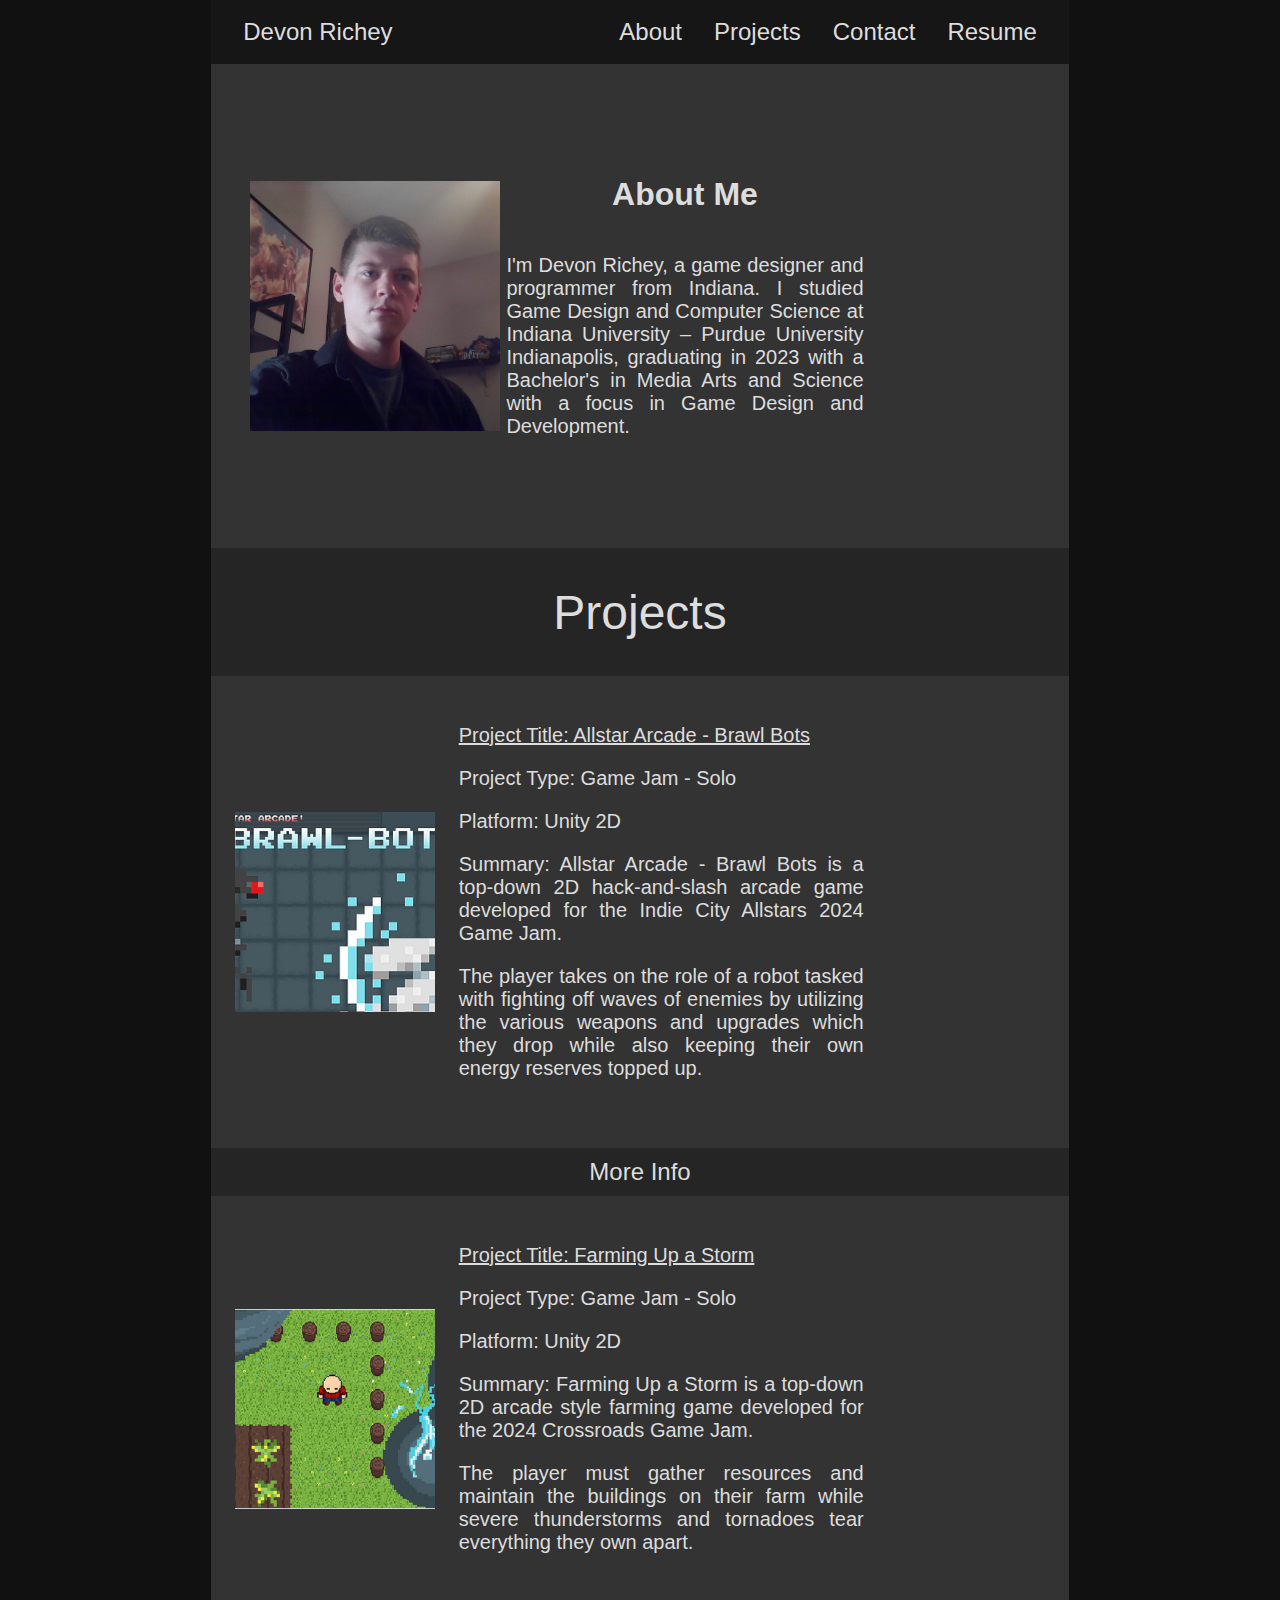
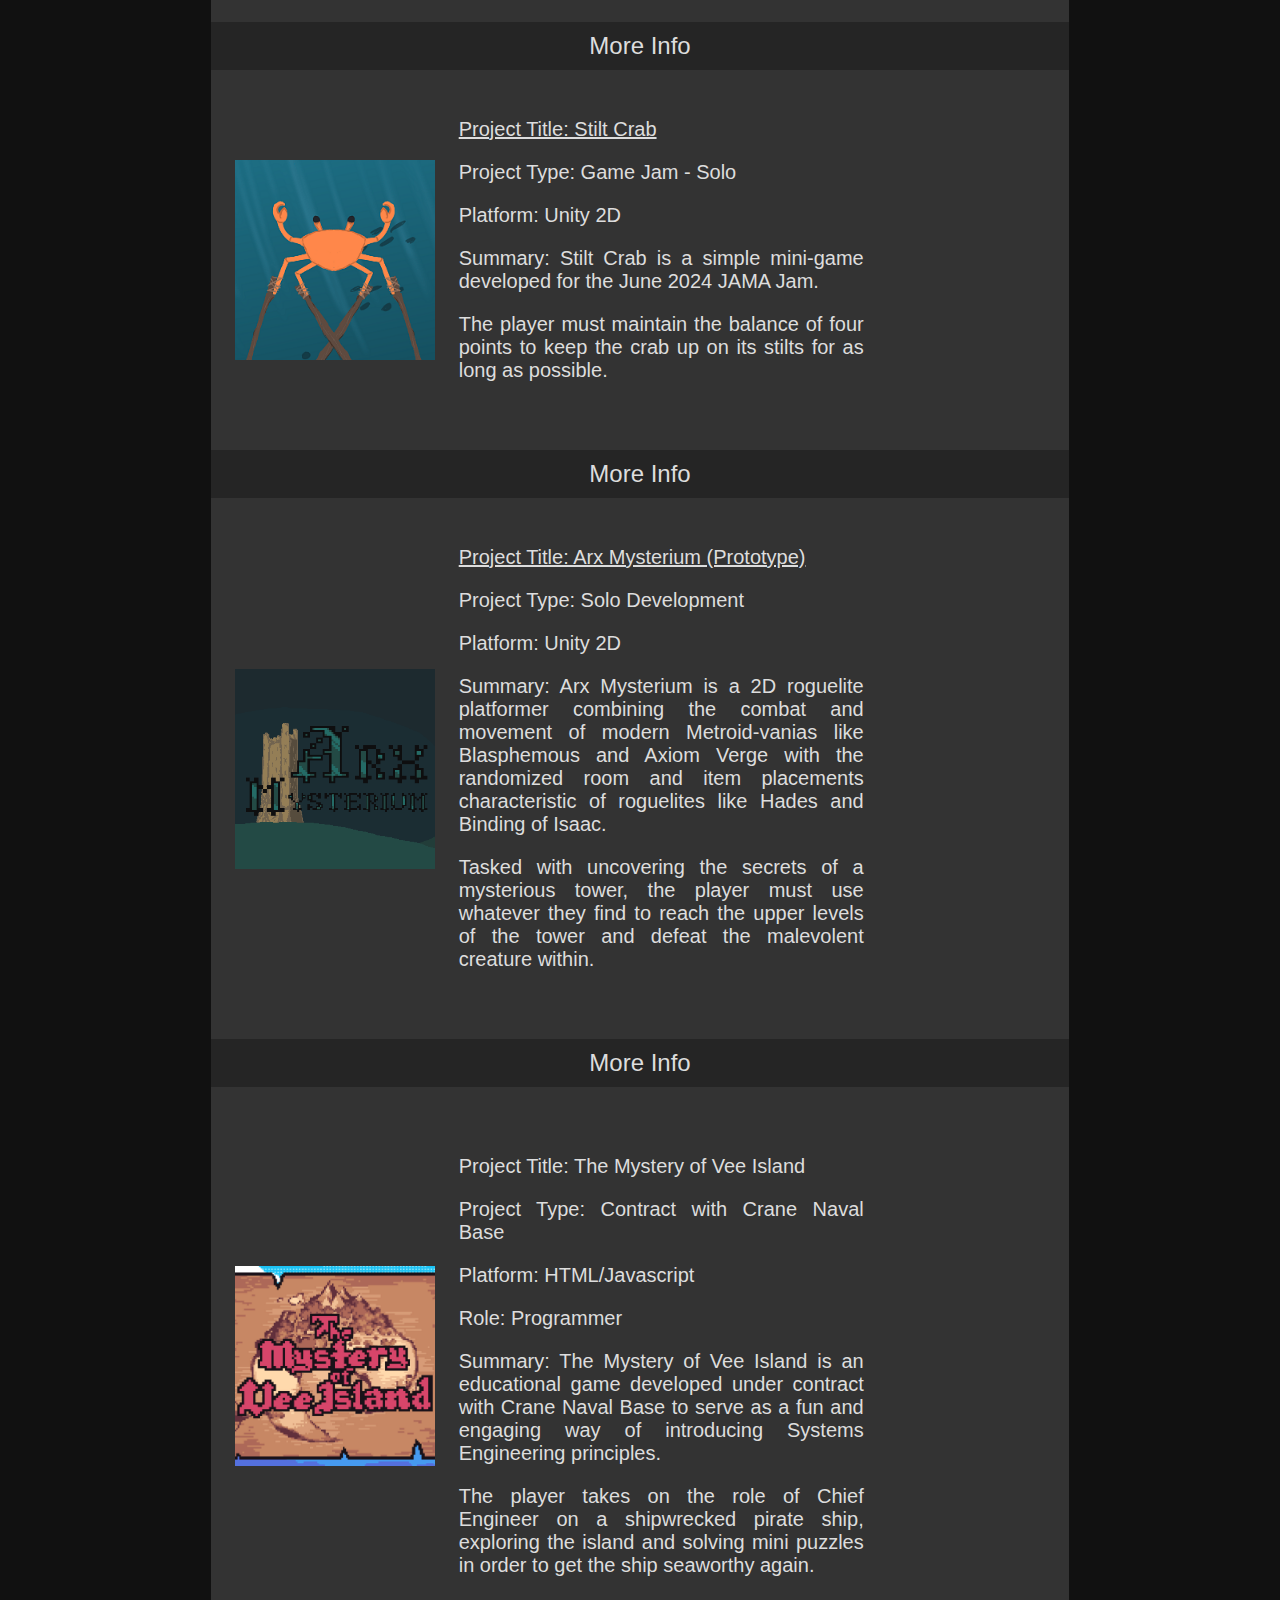
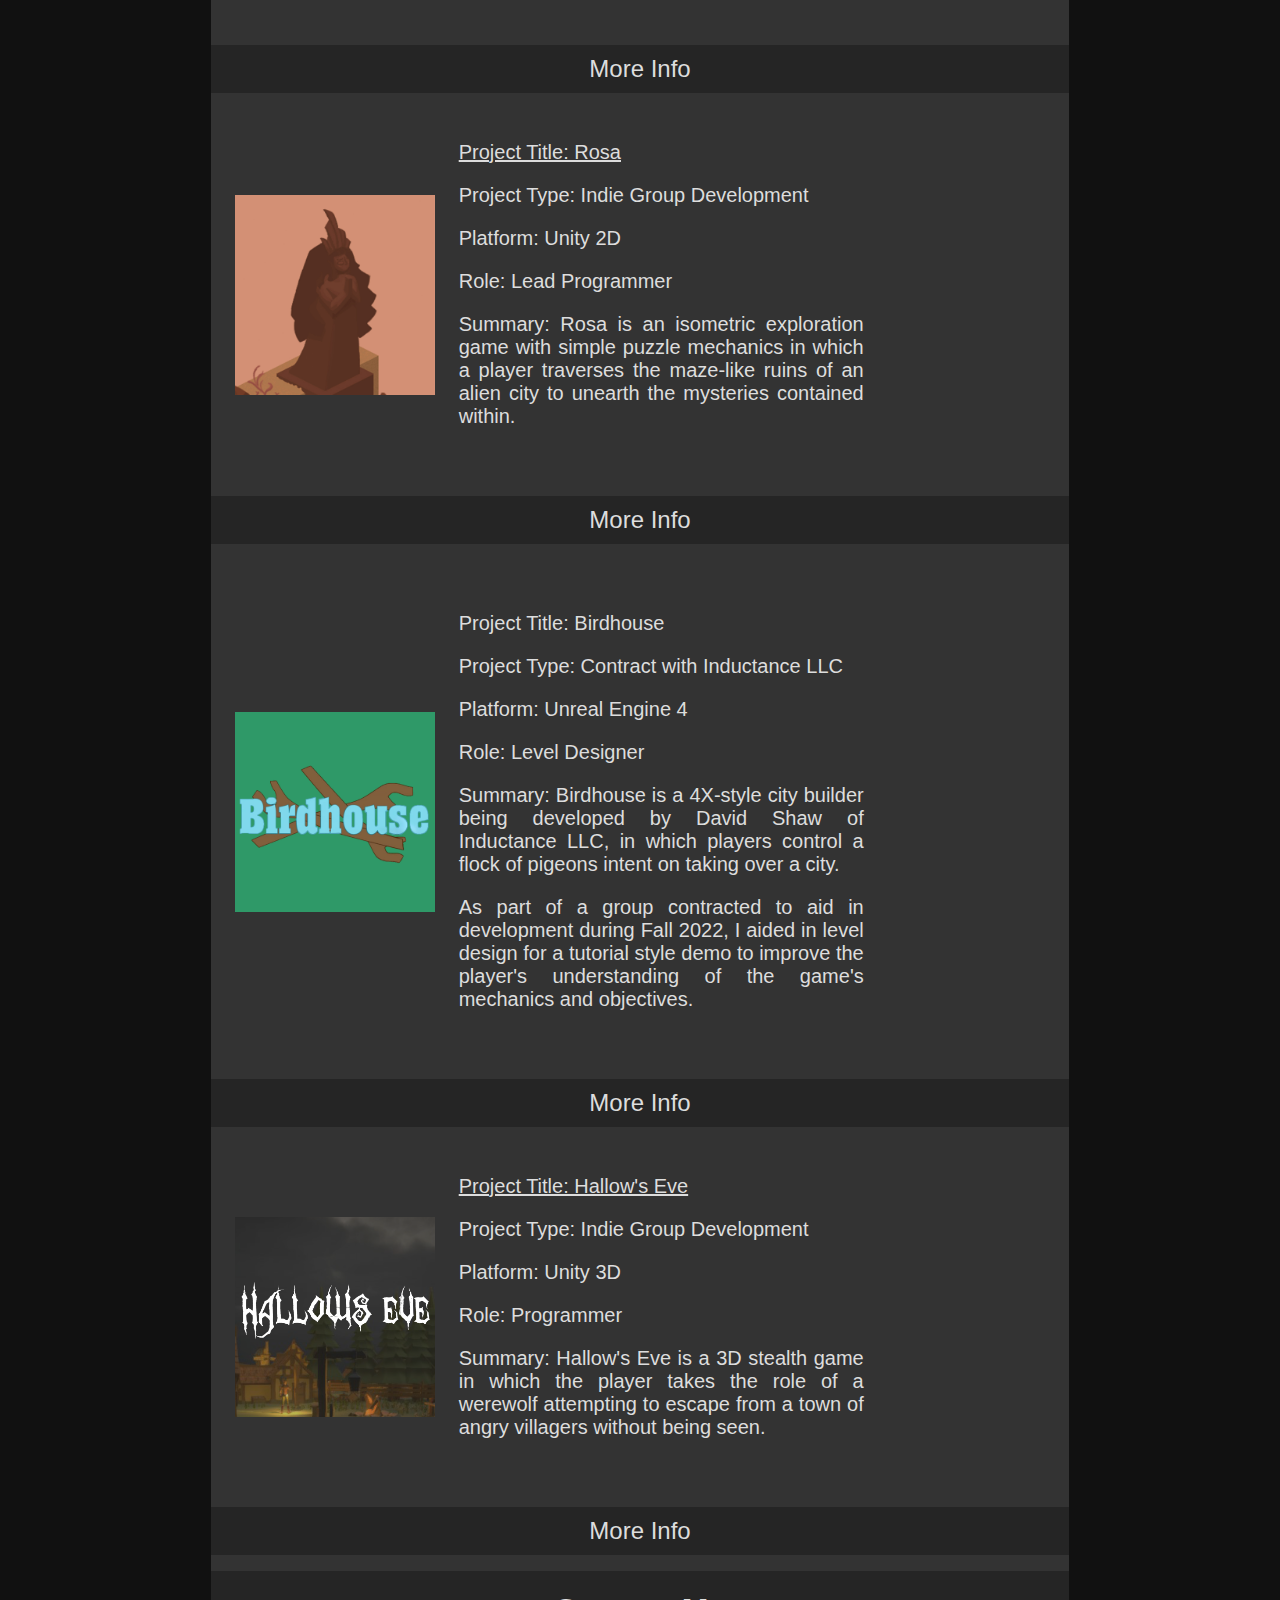
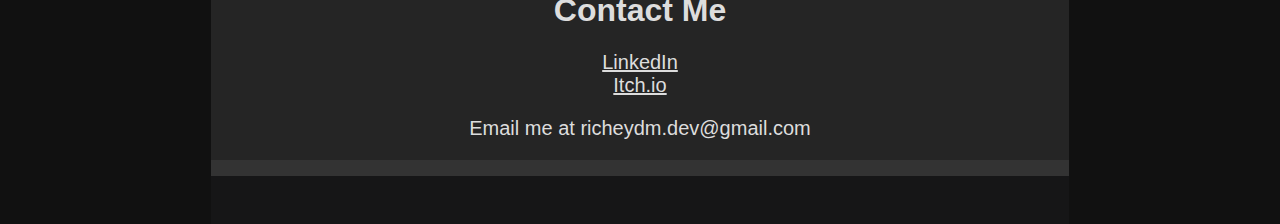
<file: index.html>
<!DOCTYPE html>
<html lang="en">
<head>
    <meta charset="UTF-8">
    <meta http-equiv="X-UA-Compatible" content="IE=edge">
    <meta name="viewport" content="width=device-width, initial-scale=1.0">
    <title>Devon Richey - Portfolio</title>
    <link rel="stylesheet" href="styles.css">
</head>
<body>
    <div id="app">
        <div id="loading">
            <div class="loadingio-spinner-double-ring-vvf7reax09">
                <div class="ldio-mtnh8768sve">
                    <div></div>
                    <div></div>
                    <div>
                        <div></div>
                    </div>
                    <div>
                        <div></div>
                    </div>
                </div>
            </div>
            <style type="text/css">
                @keyframes ldio-mtnh8768sve {
                  0% { transform: rotate(0) }
                  100% { transform: rotate(360deg) }
                }
                .ldio-mtnh8768sve div { box-sizing: border-box!important }
                .ldio-mtnh8768sve > div {
                  position: absolute;
                  width: 144px;
                  height: 144px;
                  top: 28px;
                  left: 28px;
                  border-radius: 50%;
                  border: 16px solid #000;
                  border-color: #484848 transparent #484848 transparent;
                  animation: ldio-mtnh8768sve 4s linear infinite;
                }
                
                .ldio-mtnh8768sve > div:nth-child(2), .ldio-mtnh8768sve > div:nth-child(4) {
                  width: 108px;
                  height: 108px;
                  top: 46px;
                  left: 46px;
                  animation: ldio-mtnh8768sve 4s linear infinite reverse;
                }
                .ldio-mtnh8768sve > div:nth-child(2) {
                  border-color: transparent #858585 transparent #858585
                }
                .ldio-mtnh8768sve > div:nth-child(3) { border-color: transparent }
                .ldio-mtnh8768sve > div:nth-child(3) div {
                  position: absolute;
                  width: 100%;
                  height: 100%;
                  transform: rotate(45deg);
                }
                .ldio-mtnh8768sve > div:nth-child(3) div:before, .ldio-mtnh8768sve > div:nth-child(3) div:after { 
                  content: "";
                  display: block;
                  position: absolute;
                  width: 16px;
                  height: 16px;
                  top: -16px;
                  left: 48px;
                  background: #484848;
                  border-radius: 50%;
                  box-shadow: 0 128px 0 0 #484848;
                }
                .ldio-mtnh8768sve > div:nth-child(3) div:after {
                  left: -16px;
                  top: 48px;
                  box-shadow: 128px 0 0 0 #484848;
                }
                
                .ldio-mtnh8768sve > div:nth-child(4) { border-color: transparent; }
                .ldio-mtnh8768sve > div:nth-child(4) div {
                  position: absolute;
                  width: 100%;
                  height: 100%;
                  transform: rotate(45deg);
                }
                .ldio-mtnh8768sve > div:nth-child(4) div:before, .ldio-mtnh8768sve > div:nth-child(4) div:after {
                  content: "";
                  display: block;
                  position: absolute;
                  width: 16px;
                  height: 16px;
                  top: -16px;
                  left: 30px;
                  background: #858585;
                  border-radius: 50%;
                  box-shadow: 0 92px 0 0 #858585;
                }
                .ldio-mtnh8768sve > div:nth-child(4) div:after {
                  left: -16px;
                  top: 30px;
                  box-shadow: 92px 0 0 0 #858585;
                }
                .loadingio-spinner-double-ring-vvf7reax09 {
                  width: 200px;
                  height: 200px;
                  display: inline-block;
                  overflow: hidden;
                  background: #111111;
                }
                .ldio-mtnh8768sve {
                  width: 100%;
                  height: 100%;
                  position: relative;
                  transform: translateZ(0) scale(1);
                  backface-visibility: hidden;
                  transform-origin: 0 0; /* see note above */
                }
                .ldio-mtnh8768sve div { box-sizing: content-box; }
                /* generated by https://loading.io/ */
            </style>
            <a href="loading.io" id="attribution">Spinner by Loading.io</a>
        </div>
        <div id="web">
            <div id="header">
                <div>
                    <a href="#" id="page-title">Devon Richey</a>
                </div>
                <div>
                    <a href="#">About</a>
                    <a href="#project-banner">Projects</a>
                    <a href="#contact">Contact</a>
                    <a href="Richey_Resume.pdf">Resume</a>
                </div>
            </div>
            <div id="about-section-web">
                <div id="headshot" class="thumbnail"></div>
                <div id="about-me">
                    <h1>About Me</h1>
                    <p>I'm Devon Richey, a game designer and programmer from Indiana. I studied Game Design and Computer Science at Indiana University – Purdue University Indianapolis, graduating in 2023 with a Bachelor's in Media Arts and Science with a focus in Game Design and Development. </p>
                </div> 
                <div class="buffer"></div>
            </div>
            <div id="about-section-tab">
                <div id="about-images">
                    <div id="headshot" class="thumbnail"></div>
                </div>
                <div id="about-me">
                    <h1>About Me</h1>
                    <p>I'm Devon Richey, a game designer and programmer from Indiana. I studied Game Design and Computer Science at Indiana University – Purdue University Indianapolis, graduating in 2023 with a Bachelor's in Media Arts and Science with a focus in Game Design and Development. </p>
                </div>  
            </div>
            <div id="about-section-mobile">
                <div id="headshot" class="thumbnail"></div>
                <div id="about-me">
                    <h1>About Me</h1>
                    <p>I'm Devon Richey, a game designer and programmer from Indiana. I studied Game Design and Computer Science at Indiana University – Purdue University Indianapolis, graduating in 2023 with a Bachelor's in Media Arts and Science with a focus in Game Design and Development. </p>
                </div>
            </div>
            <div id="project-banner">Projects</div>
            <!-- Allstar Arcade -->
            <div class="project-container">
                <div class="project-overview">
                    <div class="content">
                        <div class="thumbnail" id="ArcadeThumb"></div>
                        <div class="project-info">
                            <a href="https://rxddragonblade.itch.io/allstar-arcade-brawl-bots">
                                Project Title: Allstar Arcade - Brawl Bots
                            </a>
                            <p>Project Type: Game Jam - Solo</p>
                            <p>Platform: Unity 2D</p>
                            <p>Summary: Allstar Arcade - Brawl Bots is a top-down 2D hack-and-slash arcade game developed for the Indie City Allstars 2024 Game Jam.</p>
                            <p>The player takes on the role of a robot tasked with fighting off waves of enemies by utilizing the various weapons and upgrades which they drop while also keeping their own energy reserves topped up.</p>
                        </div>
                        <div class="thumbnail buffer"></div>
                    </div>
                </div>
                <button type="button" class="open-details">More Info</button>
                <div class="project-details">
                    <div class="detail-web">
                        <div class="column">
                            <div class="clip" id="arcade-UI"></div>
                            <div class="clip" id="arcade-gameplay"></div>
                        </div>
                        <div class="column">
                            <p>The goal of this Jam was to develop an arcade game, defined as being short, replayable, and high-score focused. The replayability of the game is generated both by the high-score focus - as players are encouraged to replay the game to try and obtain a higher score - and by the randomized nature of the game, with each playthrough having different sub-bosses and thus different weapon ugrades spawning. The duration of a round of play is dependent on the skill of the player, as defeat ends the round, and is limited by the spawning of the level's final boss, after which no more enemies spawn and round continues until either the player achieves victory or is defeated.</p>
                            <p>The Jam themes which this game focuses on are "Constant Drain" and "Bounce Back." The "Constant Drain" theme is explored through the player's energy mechanic, a constantly draining resource which is used to execute powerful attacks and regenerate health. The "Bounce Back" theme is explored in multiple ways: first, in the ability to regain energy through certain actions, such as hitting enemies and catching the Energy Disc attack; second, in the constantly regenerating health which allows the player to 'bounce back' from near death by avoiding enemy attacks; and third, with attacks such as the Energy Disc and the Spin attack which allow the player and enemies to bounce around the arena.</p>
                        </div>
                    </div>
                    <div class="detail-mobile">
                        <div class="column">
                            <p>The goal of this Jam was to develop an arcade game, defined as being short, replayable, and high-score focused. The replayability of the game is generated both by the high-score focus - as players are encouraged to replay the game to try and obtain a higher score - and by the randomized nature of the game, with each playthrough having different sub-bosses and thus different weapon ugrades spawning. The duration of a round of play is dependent on the skill of the player, as defeat ends the round, and is limited by the spawning of the level's final boss, after which no more enemies spawn and round continues until either the player achieves victory or is defeated.</p>
                            <p>The Jam themes which this game focuses on are "Constant Drain" and "Bounce Back." The "Constant Drain" theme is explored through the player's energy mechanic, a constantly draining resource which is used to execute powerful attacks and regenerate health. The "Bounce Back" theme is explored in multiple ways: first, in the ability to regain energy through certain actions, such as hitting enemies and catching the Energy Disc attack; second, in the constantly regenerating health which allows the player to 'bounce back' from near death by avoiding enemy attacks; and third, with attacks such as the Energy Disc and the Spin attack which allow the player and enemies to bounce around the arena.</p>
                        </div>
                    </div>
                </div>
            </div>
            <!-- Farming Storm -->
            <div class="project-container">
                <div class="project-overview">
                    <div class="content">
                        <div class="thumbnail" id="FarmThumb"></div>
                        <div class="project-info">
                            <a href="https://rxddragonblade.itch.io/farming-up-a-storm">
                                Project Title: Farming Up a Storm
                            </a>
                            <p>Project Type: Game Jam - Solo</p>
                            <p>Platform: Unity 2D</p>
                            <p>Summary: Farming Up a Storm is a top-down 2D arcade style farming game developed for the 2024 Crossroads Game Jam.</p>
                            <p>The player must gather resources and maintain the buildings on their farm while severe thunderstorms and tornadoes tear everything they own apart.</p>
                        </div>
                        <div class="thumbnail buffer"></div>
                    </div>
                </div>
                <button type="button" class="open-details">More Info</button>
                <div class="project-details">
                    <div class="detail-web">
                        <div class="column">
                            <div class="clip" id="farm-a"></div>
                            <div class="clip" id="farm-b"></div>
                        </div>
                        <div class="column">
                            <p>This game was built around the themes of "The Midwest" and "Severe Weather." The "Midwest" theme gave rise to the farming sim aspect of the game, with the "Severe Weather" theme being expressed as the lightning strikes and tornadoes that introduce a level of difficulty to the game.</p>
                            <p>The player must dodge the constantly spawning hazards while managing the timers of the various crops and goods that the farm produces. Doing so successfully provides the player with the resources to reset the growth of the resources and undo the damage of the storm, with the aim of having enough resources at the end of the game time to stay in business for the next day.</p>
                        </div>
                    </div>
                    <div class="detail-mobile">
                        <div class="column">
                            <p>This game was built around the themes of "The Midwest" and "Severe Weather." The "Midwest" theme gave rise to the farming sim aspect of the game, with the "Severe Weather" theme being expressed as the lightning strikes and tornadoes that introduce a level of difficulty to the game.</p>
                            <p>The player must dodge the constantly spawning hazards while managing the timers of the various crops and goods that the farm produces. Doing so successfully provides the player with the resources to reset the growth of the resources and undo the damage of the storm, with the aim of having enough resources at the end of the game time to stay in business for the next day.</p>
                        </div>
                    </div>
                </div>
            </div>
            <!-- Stilt Crab -->
            <div class="project-container">
                <div class="project-overview">
                    <div class="content">
                        <div class="thumbnail" id="CrabThumb"></div>
                        <div class="project-info">
                            <a href="https://rxddragonblade.itch.io/stilt-crab">
                                Project Title: Stilt Crab
                            </a>
                            <p>Project Type: Game Jam - Solo</p>
                            <p>Platform: Unity 2D</p>
                            <p>Summary: Stilt Crab is a simple mini-game developed for the June 2024 JAMA Jam.</p>
                            <p>The player must maintain the balance of four points to keep the crab up on its stilts for as long as possible.</p>
                        </div>
                        <div class="thumbnail buffer"></div>
                    </div>
                </div>
                <button type="button" class="open-details">More Info</button>
                <div class="project-details">
                    <div class="detail-web">
                        <div class="column">
                            <div class="clip" id="crab-gameplay"></div>
                        </div>
                        <div class="column">
                            <p>The core mechanic of Stilt Crab is the random growing and shrinking of targets and gauges. By keeping the gauges within the targets, the player earns points and keeps the crab balanced, earning more points the more gauges are currently managed. The goal of the game is to earn the highest score by keeping as many of the gauges within the targets as possible for as long as possible.</p>
                        </div>
                    </div>
                    <div class="detail-mobile">
                        <div class="column">
                            <p>The core mechanic of Stilt Crab is the random growing and shrinking of targets and gauges. By keeping the gauges within the targets, the player earns points and keeps the crab balanced, earning more points the more gauges are currently managed. The goal of the game is to earn the highest score by keeping as many of the gauges within the targets as possible for as long as possible.</p>
                        </div>
                    </div>
                </div>
            </div>
            <!-- Arx Mysterium -->
            <div class="project-container">
                <div class="project-overview">
                    <div class="content">
                        <div class="thumbnail" id="ArxThumb"></div>
                        <div class="project-info">
                            <a href="https://rxddragonblade.itch.io/arx-mysterium">
                                Project Title: Arx Mysterium (Prototype)
                            </a>
                            <p>Project Type: Solo Development</p>
                            <p>Platform: Unity 2D</p>
                            <p>Summary: Arx Mysterium is a 2D roguelite platformer combining the combat and movement of modern Metroid-vanias like Blasphemous and Axiom Verge with the randomized room and item placements characteristic of roguelites like Hades and Binding of Isaac.</p>
                            <p>Tasked with uncovering the secrets of a mysterious tower, the player must use whatever they find to reach the upper levels of the tower and defeat the malevolent creature within.</p>
                        </div>
                        <div class="thumbnail buffer"></div>
                    </div>
                </div>
                <button type="button" class="open-details">More Info</button>
                <div class="project-details">
                    <div class="detail-web">
                        <div class="column">
                            <div class="clip" id="arx-movement"></div>
                            <div class="clip" id="arx-combat"></div>
                        </div>
                        <div class="column">
                            <p>Arx Mysterium is currently in development. The current state of the game <a href="https://rxddragonblade.itch.io/arx-mysterium">as released on Itch</a> represents a prototype of the basic movement and combat mechanics that will be present in later iterations of the game.</p>
                            <p>The purpose of this prototype, in addition to acting as a presentation of progress on the project, is to identify a solid mechanical base for the rest of the game to build on. The single short level included in the prototype showcases a combination of the platforming and combative gameplay elements the player can expect to encounter in the full game in a streamlined environment which allows for testing focused specifically on these mechanics. Through this testing, we can determine whether the game possesses a solid enough base to iterate upon for a full game.</p>
                            <p>Through future development, the game will see the introduction of more roguelite elements, including more room types and a randomized room order, items and powerups to modify gameplay on a given playthrough, and permanent upgrades to help the players become stronger through multiple playthroughs. These inclusions will expand on the current mechanics to add greater variety to the game and bring it closer to the end goal of a completed game.</p>
                        </div>
                    </div>
                    <div class="detail-mobile">
                        <div class="column">
                            <p>Arx Mysterium is currently in development. The current state of the game <a href="https://rxddragonblade.itch.io/arx-mysterium">as released on Itch</a> represents a prototype of the basic movement and combat mechanics that will be present in later iterations of the game.</p>
                            <div class="clip" id="arx-movement"></div>
                            <p>The purpose of this prototype, in addition to acting as a presentation of progress on the project, is to identify a solid mechanical base for the rest of the game to build on. The single short level included in the prototype showcases a combination of the platforming and combative gameplay elements the player can expect to encounter in the full game in a streamlined environment which allows for testing focused specifically on these mechanics. Through this testing, we can determine whether the game possesses a solid enough base to iterate upon for a full game.</p>
                            <div class="clip" id="arx-combat"></div>
                            <p>Through future development, the game will see the introduction of more roguelite elements, including more room types and a randomized room order, items and powerups to modify gameplay on a given playthrough, and permanent upgrades to help the players become stronger through multiple playthroughs. These inclusions will expand on the current mechanics to add greater variety to the game and bring it closer to the end goal of a completed game.</p>
                        </div>
                    </div>
                </div>
            </div>
            <!-- Navy Game -->
            <div class="project-container">
                <div class="project-overview">
                    <div class="content">
                        <div class="thumbnail" id="VeeThumb"></div>
                        <div class="project-info">
                            <p>Project Title: The Mystery of Vee Island</p>
                            <p>Project Type: Contract with Crane Naval Base</p>
                            <p>Platform: HTML/Javascript</p>
                            <p>Role: Programmer</p>
                            <p>Summary: The Mystery of Vee Island is an educational game developed under contract with Crane Naval Base to serve as a fun and engaging way of introducing Systems Engineering principles.</p>
                            <p>The player takes on the role of Chief Engineer on a shipwrecked pirate ship, exploring the island and solving mini puzzles in order to get the ship seaworthy again.</p>
                        </div>
                        <div class="thumbnail buffer"></div>
                    </div>
                </div>
                <button type="button" class="open-details">More Info</button>
                <div class="project-details">
                    <div class="detail-web">
                        <div class="column">
                            <div class="clip" id="vee-dialogue"></div>
                            <div class="clip" id="vee-wander"></div>
                        </div>
                        <div class="column">
                            <p>My role in the development of this project was as a programmer introducing functionality for the "explore" sections of the game. These portions of the game allow the player to wander around a level, speaking to various non-playable characters to obtain information about the engineering process or context about the in-game situation the player is attempting to resolve. Once the player has obtained the necessary information, the game can transition into the "minigame" sections, which make up the bulk of the gameplay.</p>
                            <p>Due to the platform on which this game was built - that being an HTML/Javascript web app - a different approach was needed to implement the movement of the player and the scrolling of the background in this game than would be needed to achieve the same effect in a more conventional engine. To achieve this, the screen is comprised of multiple containers, each moving at different speeds according to their order in layer and based on the distance of the player from the edge of the screen to achieve a parallax effect. Combining this with a global coordinate for the player's and other entities' positions within the level allows the player to interact with the NPCs. </p>
                        </div>
                    </div>
                    <div class="detail-mobile">
                        <div class="column">
                            <div class="clip" id="vee-dialogue"></div>
                            <p>My role in the development of this project was as a programmer introducing functionality for the "explore" sections of the game. These portions of the game allow the player to wander around a level, speaking to various non-playable characters to obtain information about the engineering process or context about the in-game situation the player is attempting to resolve. Once the player has obtained the necessary information, the game can transition into the "minigame" sections, which make up the bulk of the gameplay.</p>
                            <div class="clip" id="vee-wander"></div>
                            <p>Due to the platform on which this game was built - that being an HTML/Javascript web app - a different approach was needed to implement the movement of the player and the scrolling of the background in this game than would be needed to achieve the same effect in a more conventional engine. To achieve this, the screen is comprised of multiple containers, each moving at different speeds according to their order in layer and based on the distance of the player from the edge of the screen to achieve a parallax effect. Combining this with a global coordinate for the player's and other entities' positions within the level allows the player to interact with the NPCs. </p>
                        </div>
                    </div>
                </div>
            </div>
            <!-- Rosa -->
            <div class="project-container">
                <div class="project-overview">
                    <div class="content">
                        <div class="thumbnail" id="RosaThumb"></div>
                        <div class="project-info">
                            <a href="https://ethmize.itch.io/rosa">
                                Project Title: Rosa
                            </a>
                            <p>Project Type: Indie Group Development</p>
                            <p>Platform: Unity 2D</p>
                            <p>Role: Lead Programmer</p>
                            <p>Summary: Rosa is an isometric exploration game with simple puzzle mechanics in which a player traverses the maze-like ruins of an alien city to unearth the mysteries contained within.</p>
                        </div>
                        <div class="thumbnail buffer"></div>
                    </div>
                </div>
                <button type="button" class="open-details">More Info</button>
                <div class="project-details">
                    <div class="detail-web">
                        <div class="column">
                            <div class="clip" id="rosa-collectible"></div>
                            <div class="clip" id="rosa-box"></div>
                            <div class="clip" id="rosa-combo"></div>
                        </div>
                        <div class="column">
                            <p>As lead programmer on Rosa, I was responsible for the development of the character's movement controls, as well as for the implementation of the various interactable components within the game's levels. The first of these interactable objects is the lore collectibles which the player can find scattered throughout the game. The purpose of these collectibles is to expand on the atmosphere of the game and to provide a greater sense of mystery as the player attempts to piece together the story behind the game. The information gathered from these collectibles can be reviewed through the journal found in the pause menu.</p>
                            <p>The other two types of interaction make up the puzzle component of the game. The first of these is the box object, which when interacted with is attached to the player until either the player releases the box or it is moved onto the designated receptacle. The second puzzle involves pressing buttons in a given order. The given requirements to complete any level can be learned by interacting with the door at the end of the level. All of these forms of interaction exist for the purpose of leading the players to explore the game's various levels, and to challenge the player's navigational abilities.</p>
                        </div>
                    </div>
                    <div class="detail-mobile">
                        <div class="column">
                            <div class="clip" id="rosa-collectible"></div>
                            <p>As lead programmer on Rosa, I was responsible for the development of the character's movement controls, as well as for the implementation of the various interactable components within the game's levels. The first of these interactable objects is the lore collectibles which the player can find scattered throughout the game. The purpose of these collectibles is to expand on the atmosphere of the game and to provide a greater sense of mystery as the player attempts to piece together the story behind the game. The information gathered from these collectibles can be reviewed through the journal found in the pause menu.</p>
                            <div class="clip" id="rosa-box"></div>
                            <p>The other two types of interaction make up the puzzle component of the game. The first of these is the box object, which when interacted with is attached to the player until either the player releases the box or it is moved onto the designated receptacle. The second puzzle involves pressing buttons in a given order. The given requirements to complete any level can be learned by interacting with the door at the end of the level. All of these forms of interaction exist for the purpose of leading the players to explore the game's various levels, and to challenge the player's navigational abilities.</p>
                            <div class="clip" id="rosa-combo"></div>
                        </div>
                    </div>
                </div>
            </div>
            <!-- Birdhouse -->
            <div class="project-container">
                <div class="project-overview">
                    <div class="content">
                        <div class="thumbnail" id="BirdThumb"></div>
                        <div class="project-info">
                            <p>Project Title: Birdhouse</p>
                            <p>Project Type: Contract with Inductance LLC</p>
                            <p>Platform: Unreal Engine 4</p>
                            <p>Role: Level Designer</p>
                            <p>Summary: Birdhouse is a 4X-style city builder being developed by David Shaw of Inductance LLC, in which players control a flock of pigeons intent on taking over a city.</p>
                            <p>As part of a group contracted to aid in development during Fall 2022, I aided in level design for a tutorial style demo to improve the player's understanding of the game's mechanics and objectives.</p>
                        </div>
                        <div class="thumbnail buffer"></div>
                    </div>
                </div>
                <button type="button" class="open-details">More Info</button>
                <div class="project-details">
                    <div class="detail-web">
                        <div class="column">
                            <p>Before</p>
                            <div class="clip" id="bird-before"></div>
                            <p>After</p>
                            <div class="clip" id="bird-after"></div>
                            <div class="clip" id="bird-tutorial"></div>
                        </div>
                        <div class="column">
                            <p>The project, in the state it was in when my team was brought on board to help, contained most of the base mechanics the client wanted for the game, as well as a large play area with some interesting features. This version of the game did not, however, give the player much information about the game's mechanics or much direction towards how to play the game. Without this information, a player is likely to grow bored with the game before being able to identify what makes the game fun to play. In order to remedy this, we endeavored to establish a new level design that would slowly introduce the relevant mechanics to the player, and add to this a simple tutorial which could help explain controls and introduce mechanics, allowing the player to more quickly identify the fun in the game, increasing player retention.</p>
                            <p>In the initial version of the game, the player was given control of a mostly established colony of pigeons, with nests built and multiple birds to control. This initial colony was established in a relatively open area of the map with little safety to learn about the game before engaging threats. The updated version starts the player with only a single pigeon in a relatively safe area of the map, and uses tutorial tooltips to walk the player through establishing their first colony. Once the player has completed this initial walkthrough, the player is then encouraged to explore more of the map, with additional tutorial popups informing the player of other mechanics such as the threat of humans or the need for food.</p>
                        </div>
                    </div>
                    <div class="detail-mobile">
                        <div class="column">
                            <div class="clip" id="bird-before"></div>
                            <p>The project, in the state it was in when my team was brought on board to help, contained most of the base mechanics the client wanted for the game, as well as a large play area with some interesting features. This version of the game did not, however, give the player much information about the game's mechanics or much direction towards how to play the game. Without this information, a player is likely to grow bored with the game before being able to identify what makes the game fun to play. In order to remedy this, we endeavored to establish a new level design that would slowly introduce the relevant mechanics to the player, and add to this a simple tutorial which could help explain controls and introduce mechanics, allowing the player to more quickly identify the fun in the game, increasing player retention.</p>
                            <div class="clip" id="bird-after"></div>
                            <div class="clip" id="bird-tutorial"></div>
                            <p>In the initial version of the game, the player was given control of a mostly established colony of pigeons, with nests built and multiple birds to control. This initial colony was established in a relatively open area of the map with little safety to learn about the game before engaging threats. The updated version starts the player with only a single pigeon in a relatively safe area of the map, and uses tutorial tooltips to walk the player through establishing their first colony. Once the player has completed this initial walkthrough, the player is then encouraged to explore more of the map, with additional tutorial popups informing the player of other mechanics such as the threat of humans or the need for food.</p>
                        </div>
                    </div>
                </div>
            </div>
            <!-- Hallow's Eve -->
            <div class="project-container">
                <div class="project-overview">
                    <div class="content">
                        <div class="thumbnail" id="HallowThumb"></div>
                        <div class="project-info">
                            <a href="https://dmrichey.itch.io/hallows-eve">
                                Project Title: Hallow's Eve
                            </a>
                            <p>Project Type: Indie Group Development</p>
                            <p>Platform: Unity 3D</p>
                            <p>Role: Programmer</p>
                            <p>Summary: Hallow's Eve is a 3D stealth game in which the player takes the role of a werewolf attempting to escape from a town of angry villagers without being seen.</p>
                        </div>
                        <div class="thumbnail buffer"></div>
                    </div>
                </div>
                <button type="button" class="open-details">More Info</button>
                <div class="project-details">
                    <div class="detail-web">
                        <div class="column">
                            <div class="clip" id="hallow-movement"></div>
                            <div class="clip" id="hallow-thermal"></div>
                            <div class="clip" id="hallow-invis"></div>
                        </div>
                        <div class="column">
                            <p>My contribution to this project was the design and implementation of the player controller, including movement, camera control, and the two abilities the player has access to. A third person camera was important to the design, as we wanted the player to be able to view more of their surroundings, and the ability to look around and assess the situation without moving the character itself enables the player to better plan their escape. Two potential movement speeds for the player - implemented through a sprint function - allows the player to have more control of their movement, giving them the opportunity to move slowly and methodically or more quickly as their playstyle and the situation in-game demands.</p>
                            <p>The player has access to two special abilities - a vision modifier reminiscent of thermal vision and an invisibility effect. These abilities serve two purposes within the game to aid in the player's ability to spot threats and avoid detection. The use of the thermal vision allows the player to better notice enemies which could spot them by highlighting the enemies and their sight cones in red. The invisibility allows the player to briefly avoid detection, giving them a chance to recover from a difficult situation in which they would normally be spotted. Each of these abilities only lasts for a short duration, after which the player must wait before being able to use their abilities again. This prevents overuse of the abilities which could make the game too easy, while still allowing the players to take a more strategic approach to their escape. </p>
                        </div>
                    </div>
                    <div class="detail-mobile">
                        <div class="column">
                            <div class="clip" id="hallow-movement"></div>
                            <p>My contribution to this project was the design and implementation of the player controller, including movement, camera control, and the two abilities the player has access to. A third person camera was important to the design, as we wanted the player to be able to view more of their surroundings, and the ability to look around and assess the situation without moving the character itself enables the player to better plan their escape. Two potential movement speeds for the player - implemented through a sprint function - allows the player to have more control of their movement, giving them the opportunity to move slowly and methodically or more quickly as their playstyle and the situation in-game demands.</p>
                            <div class="clip" id="hallow-thermal"></div>
                            <p>The player has access to two special abilities - a vision modifier reminiscent of thermal vision and an invisibility effect. These abilities serve two purposes within the game to aid in the player's ability to spot threats and avoid detection. The use of the thermal vision allows the player to better notice enemies which could spot them by highlighting the enemies and their sight cones in red. The invisibility allows the player to briefly avoid detection, giving them a chance to recover from a difficult situation in which they would normally be spotted. Each of these abilities only lasts for a short duration, after which the player must wait before being able to use their abilities again. This prevents overuse of the abilities which could make the game too easy, while still allowing the players to take a more strategic approach to their escape. </p>
                            <div class="clip" id="hallow-invis"></div>
                        </div>
                    </div>
                </div>
            </div>
            <div id="contact">
                <h1>Contact Me</h1>
                <a href="https://www.linkedin.com/in/dmrichey/">LinkedIn</a>
                <a href="https://rxddragonblade.itch.io/">Itch.io</a>
                <p>Email me at richeydm.dev@gmail.com</p>
            </div>
            <div id="footer"></div>
        </div>
    </div>

    <script src="app.js"></script>
</body>
</html>
</file>
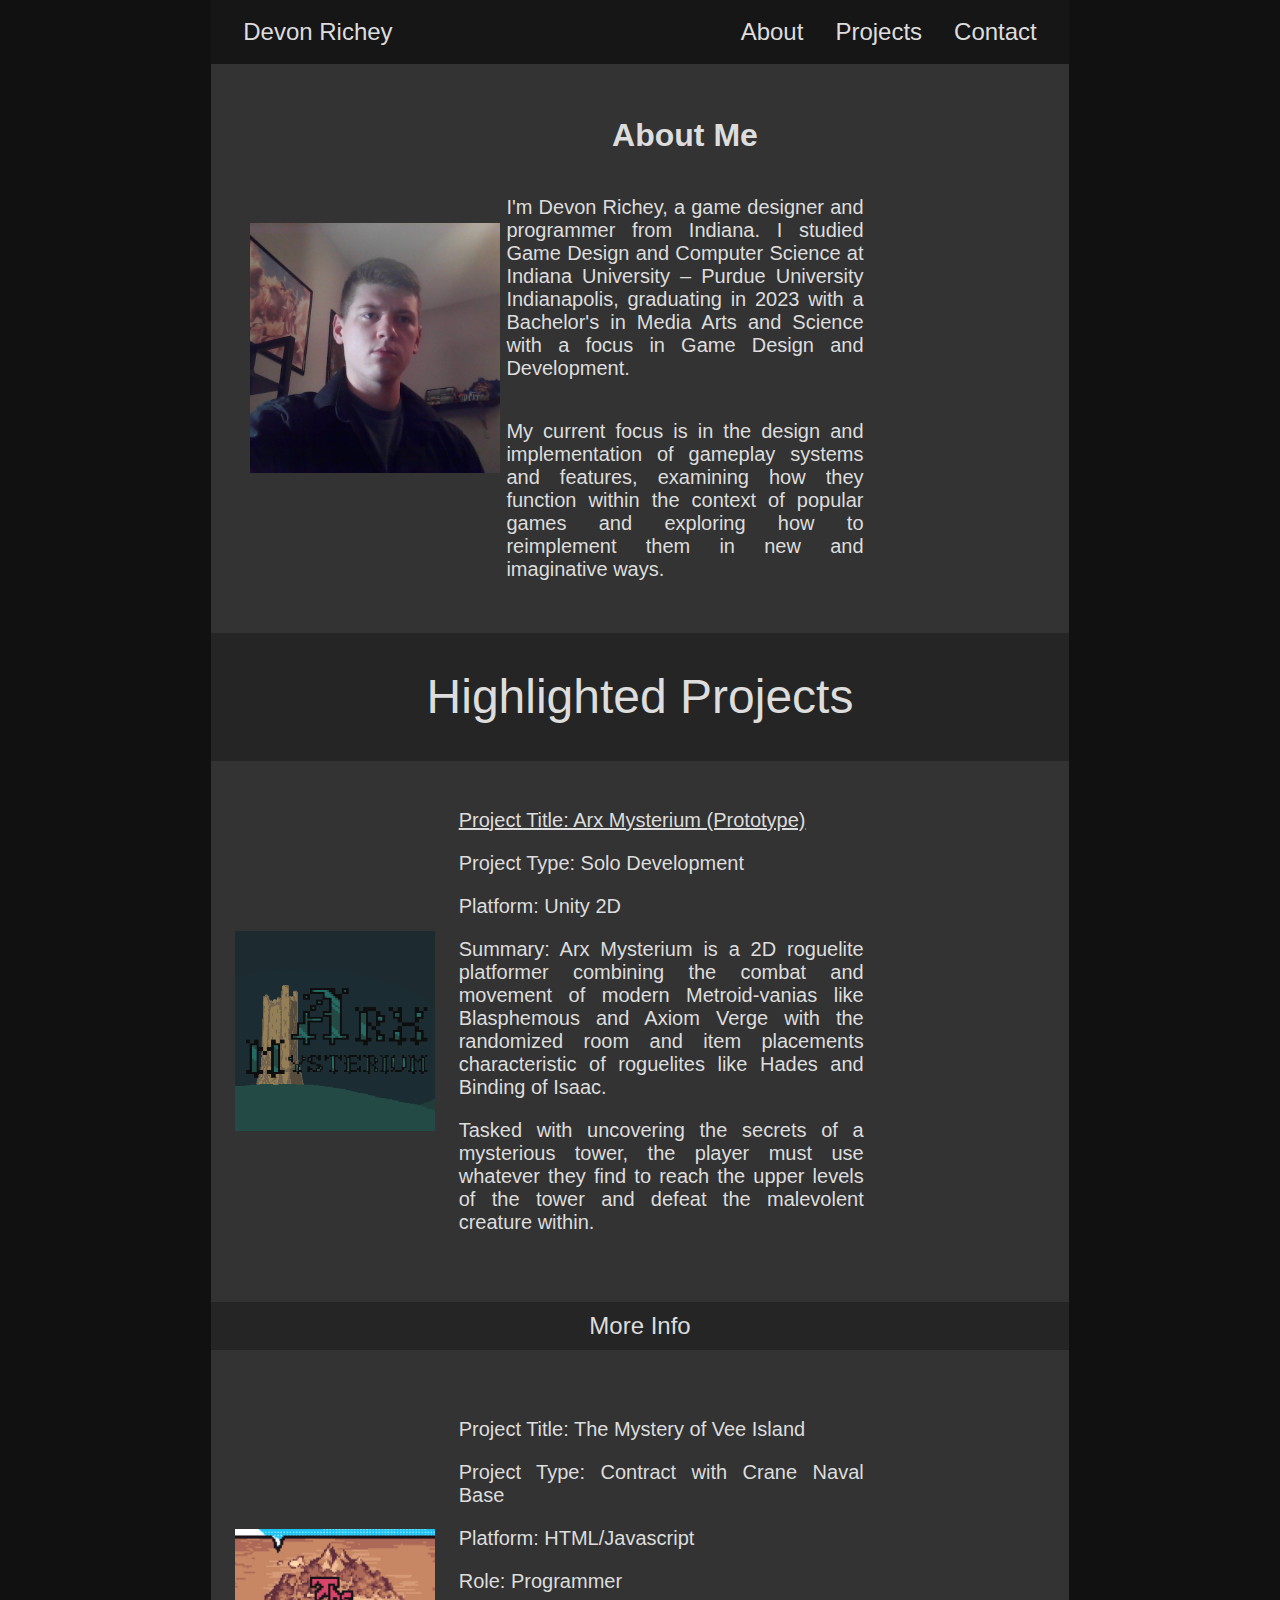
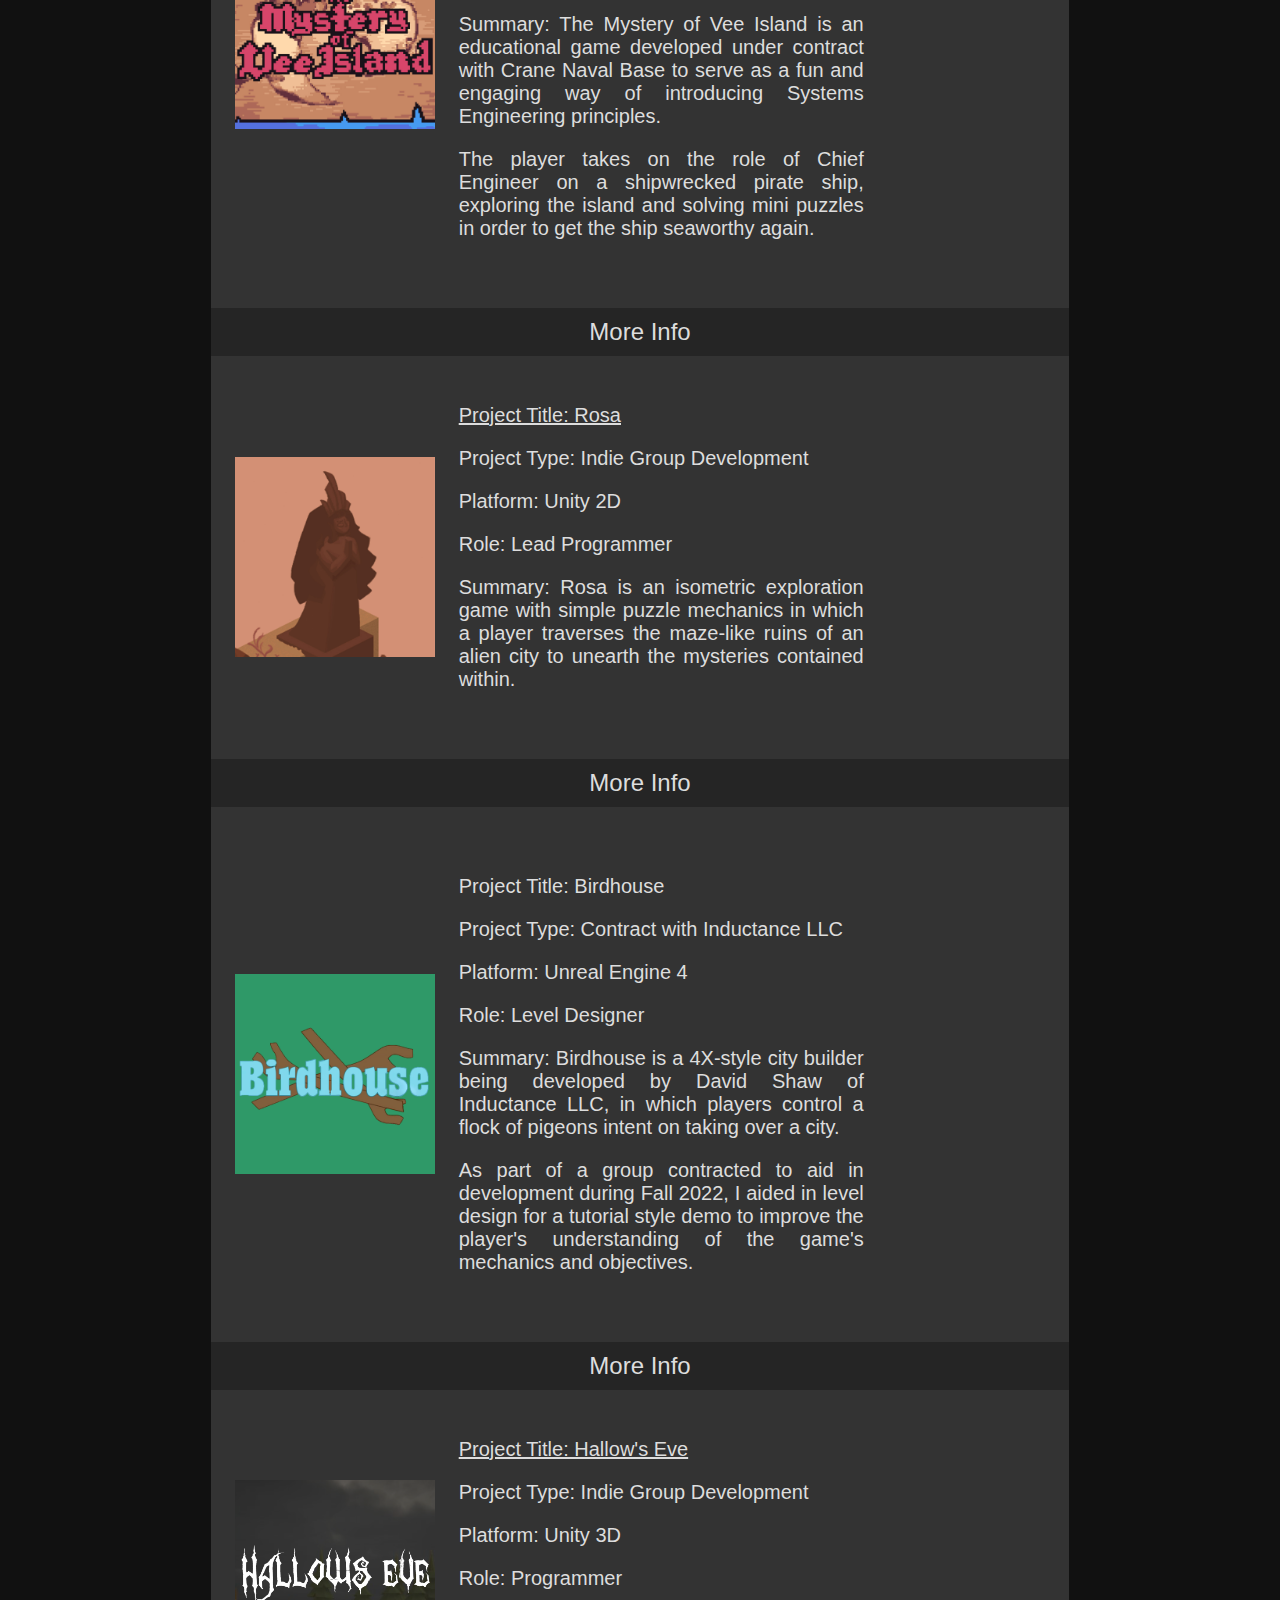
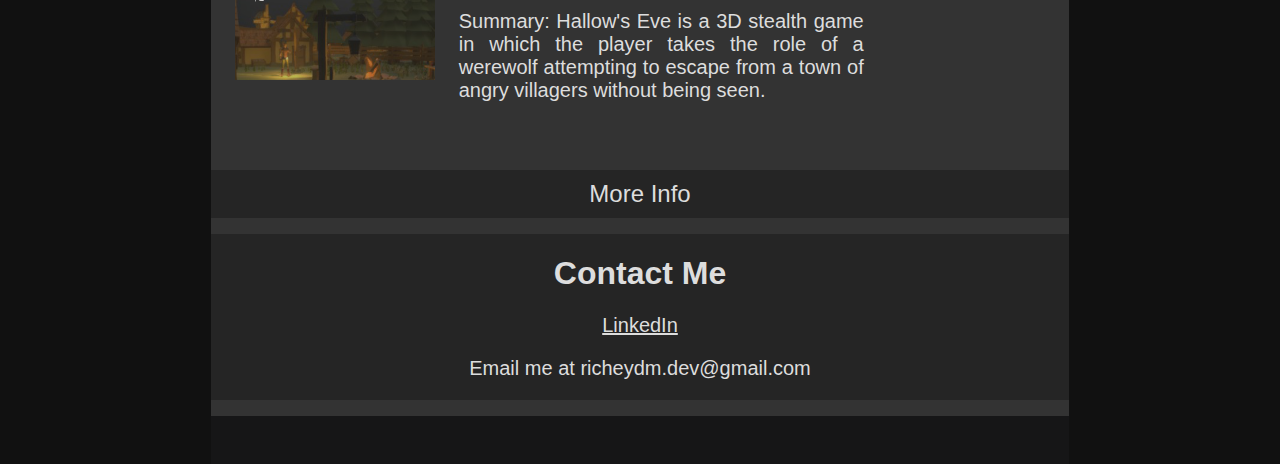
<file: NewVersion/index.html>
<!DOCTYPE html>
<html lang="en">
<head>
    <meta charset="UTF-8">
    <meta http-equiv="X-UA-Compatible" content="IE=edge">
    <meta name="viewport" content="width=device-width, initial-scale=1.0">
    <title>Devon Richey - Portfolio</title>
    <link rel="stylesheet" href="styles.css">
</head>
<body>
    <div id="app">
        <div id="loading">
            <div class="loadingio-spinner-double-ring-vvf7reax09">
                <div class="ldio-mtnh8768sve">
                    <div></div>
                    <div></div>
                    <div>
                        <div></div>
                    </div>
                    <div>
                        <div></div>
                    </div>
                </div>
            </div>
            <style type="text/css">
                @keyframes ldio-mtnh8768sve {
                  0% { transform: rotate(0) }
                  100% { transform: rotate(360deg) }
                }
                .ldio-mtnh8768sve div { box-sizing: border-box!important }
                .ldio-mtnh8768sve > div {
                  position: absolute;
                  width: 144px;
                  height: 144px;
                  top: 28px;
                  left: 28px;
                  border-radius: 50%;
                  border: 16px solid #000;
                  border-color: #484848 transparent #484848 transparent;
                  animation: ldio-mtnh8768sve 4s linear infinite;
                }
                
                .ldio-mtnh8768sve > div:nth-child(2), .ldio-mtnh8768sve > div:nth-child(4) {
                  width: 108px;
                  height: 108px;
                  top: 46px;
                  left: 46px;
                  animation: ldio-mtnh8768sve 4s linear infinite reverse;
                }
                .ldio-mtnh8768sve > div:nth-child(2) {
                  border-color: transparent #858585 transparent #858585
                }
                .ldio-mtnh8768sve > div:nth-child(3) { border-color: transparent }
                .ldio-mtnh8768sve > div:nth-child(3) div {
                  position: absolute;
                  width: 100%;
                  height: 100%;
                  transform: rotate(45deg);
                }
                .ldio-mtnh8768sve > div:nth-child(3) div:before, .ldio-mtnh8768sve > div:nth-child(3) div:after { 
                  content: "";
                  display: block;
                  position: absolute;
                  width: 16px;
                  height: 16px;
                  top: -16px;
                  left: 48px;
                  background: #484848;
                  border-radius: 50%;
                  box-shadow: 0 128px 0 0 #484848;
                }
                .ldio-mtnh8768sve > div:nth-child(3) div:after {
                  left: -16px;
                  top: 48px;
                  box-shadow: 128px 0 0 0 #484848;
                }
                
                .ldio-mtnh8768sve > div:nth-child(4) { border-color: transparent; }
                .ldio-mtnh8768sve > div:nth-child(4) div {
                  position: absolute;
                  width: 100%;
                  height: 100%;
                  transform: rotate(45deg);
                }
                .ldio-mtnh8768sve > div:nth-child(4) div:before, .ldio-mtnh8768sve > div:nth-child(4) div:after {
                  content: "";
                  display: block;
                  position: absolute;
                  width: 16px;
                  height: 16px;
                  top: -16px;
                  left: 30px;
                  background: #858585;
                  border-radius: 50%;
                  box-shadow: 0 92px 0 0 #858585;
                }
                .ldio-mtnh8768sve > div:nth-child(4) div:after {
                  left: -16px;
                  top: 30px;
                  box-shadow: 92px 0 0 0 #858585;
                }
                .loadingio-spinner-double-ring-vvf7reax09 {
                  width: 200px;
                  height: 200px;
                  display: inline-block;
                  overflow: hidden;
                  background: #111111;
                }
                .ldio-mtnh8768sve {
                  width: 100%;
                  height: 100%;
                  position: relative;
                  transform: translateZ(0) scale(1);
                  backface-visibility: hidden;
                  transform-origin: 0 0; /* see note above */
                }
                .ldio-mtnh8768sve div { box-sizing: content-box; }
                /* generated by https://loading.io/ */
            </style>
            <a href="loading.io" id="attribution">Spinner by Loading.io</a>
        </div>
        <div id="web">
            <div id="header">
                <div>
                    <a href="#" id="page-title">Devon Richey</a>
                </div>
                <div>
                    <a href="#about-section">About</a>
                    <a href="#project-banner">Projects</a>
                    <a href="#contact">Contact</a>
                </div>
            </div>
            <div id="about-section-web">
                <div id="headshot" class="thumbnail"></div>
                <div id="about-me">
                    <h1>About Me</h1>
                    <p>I'm Devon Richey, a game designer and programmer from Indiana. I studied Game Design and Computer Science at Indiana University – Purdue University Indianapolis, graduating in 2023 with a Bachelor's in Media Arts and Science with a focus in Game Design and Development. </p>
                    <p>My current focus is in the design and implementation of gameplay systems and features, examining how they function within the context of popular games and exploring how to reimplement them in new and imaginative ways.</p>
                </div> 
                <div class="buffer"></div>
            </div>
            <div id="about-section-tab">
                <div id="about-images">
                    <div id="headshot" class="thumbnail"></div>
                </div>
                <div id="about-me">
                    <h1>About Me</h1>
                    <p>I'm Devon Richey, a game designer and programmer from Indiana. I studied Game Design and Computer Science at Indiana University – Purdue University Indianapolis, graduating in 2023 with a Bachelor's in Media Arts and Science with a focus in Game Design and Development. </p>
                    <p>My current focus is in the design and implementation of gameplay systems and features, examining how they function within the context of popular games and exploring how to reimplement them in new and imaginative ways.</p>
                </div>  
            </div>
            <div id="about-section-mobile">
                <div id="headshot" class="thumbnail"></div>
                <div id="about-me">
                    <h1>About Me</h1>
                    <p>I'm Devon Richey, a game designer and programmer from Indiana. I studied Game Design and Computer Science at Indiana University – Purdue University Indianapolis, graduating in 2023 with a Bachelor's in Media Arts and Science with a focus in Game Design and Development. </p>
                    <p>My current focus is in the design and implementation of gameplay systems and features, examining how they function within the context of popular games and exploring how to reimplement them in new and imaginative ways.</p>
                </div>
            </div>
            <div id="project-banner">Highlighted Projects</div>
            <div class="project-container">
                <div class="project-overview">
                    <div class="content">
                        <div class="thumbnail" id="ArxThumb"></div>
                        <div class="project-info">
                            <a href="https://rxddragonblade.itch.io/arx-mysterium">
                                Project Title: Arx Mysterium (Prototype)
                            </a>
                            <p>Project Type: Solo Development</p>
                            <p>Platform: Unity 2D</p>
                            <p>Summary: Arx Mysterium is a 2D roguelite platformer combining the combat and movement of modern Metroid-vanias like Blasphemous and Axiom Verge with the randomized room and item placements characteristic of roguelites like Hades and Binding of Isaac.</p>
                            <p>Tasked with uncovering the secrets of a mysterious tower, the player must use whatever they find to reach the upper levels of the tower and defeat the malevolent creature within.</p>
                        </div>
                        <div class="thumbnail buffer"></div>
                    </div>
                </div>
                <button type="button" class="open-details">More Info</button>
                <div class="project-details">
                    <div class="detail-web">
                        <div class="column">
                            <div class="clip" id="arx-movement"></div>
                            <div class="clip" id="arx-combat"></div>
                        </div>
                        <div class="column">
                            <p>Arx Mysterium is currently in development. The current state of the game <a href="https://rxddragonblade.itch.io/arx-mysterium">as released on Itch</a> represents a prototype of the basic movement and combat mechanics that will be present in later iterations of the game.</p>
                            <p>The purpose of this prototype, in addition to acting as a presentation of progress on the project, is to identify a solid mechanical base for the rest of the game to build on. The single short level included in the prototype showcases a combination of the platforming and combative gameplay elements the player can expect to encounter in the full game in a streamlined environment which allows for testing focused specifically on these mechanics. Through this testing, we can determine whether the game possesses a solid enough base to iterate upon for a full game.</p>
                            <p>Through future development, the game will see the introduction of more roguelite elements, including more room types and a randomized room order, items and powerups to modify gameplay on a given playthrough, and permanent upgrades to help the players become stronger through multiple playthroughs. These inclusions will expand on the current mechanics to add greater variety to the game and bring it closer to the end goal of a completed game.</p>
                        </div>
                    </div>
                    <div class="detail-mobile">
                        <div class="column">
                            <p>Arx Mysterium is currently in development. The current state of the game <a href="https://rxddragonblade.itch.io/arx-mysterium">as released on Itch</a> represents a prototype of the basic movement and combat mechanics that will be present in later iterations of the game.</p>
                            <div class="clip" id="arx-movement"></div>
                            <p>The purpose of this prototype, in addition to acting as a presentation of progress on the project, is to identify a solid mechanical base for the rest of the game to build on. The single short level included in the prototype showcases a combination of the platforming and combative gameplay elements the player can expect to encounter in the full game in a streamlined environment which allows for testing focused specifically on these mechanics. Through this testing, we can determine whether the game possesses a solid enough base to iterate upon for a full game.</p>
                            <div class="clip" id="arx-combat"></div>
                            <p>Through future development, the game will see the introduction of more roguelite elements, including more room types and a randomized room order, items and powerups to modify gameplay on a given playthrough, and permanent upgrades to help the players become stronger through multiple playthroughs. These inclusions will expand on the current mechanics to add greater variety to the game and bring it closer to the end goal of a completed game.</p>
                        </div>
                    </div>
                </div>
            </div>
            <div class="project-container">
                <div class="project-overview">
                    <div class="content">
                        <div class="thumbnail" id="VeeThumb"></div>
                        <div class="project-info">
                            <p>Project Title: The Mystery of Vee Island</p>
                            <p>Project Type: Contract with Crane Naval Base</p>
                            <p>Platform: HTML/Javascript</p>
                            <p>Role: Programmer</p>
                            <p>Summary: The Mystery of Vee Island is an educational game developed under contract with Crane Naval Base to serve as a fun and engaging way of introducing Systems Engineering principles.</p>
                            <p>The player takes on the role of Chief Engineer on a shipwrecked pirate ship, exploring the island and solving mini puzzles in order to get the ship seaworthy again.</p>
                        </div>
                        <div class="thumbnail buffer"></div>
                    </div>
                </div>
                <button type="button" class="open-details">More Info</button>
                <div class="project-details">
                    <div class="detail-web">
                        <div class="column">
                            <div class="clip" id="vee-dialogue"></div>
                            <div class="clip" id="vee-wander"></div>
                        </div>
                        <div class="column">
                            <p>My role in the development of this project was as a programmer introducing functionality for the "explore" sections of the game. These portions of the game allow the player to wander around a level, speaking to various non-playable characters to obtain information about the engineering process or context about the in-game situation the player is attempting to resolve. Once the player has obtained the necessary information, the game can transition into the "minigame" sections, which make up the bulk of the gameplay.</p>
                            <p>Due to the platform on which this game was built - that being an HTML/Javascript web app - a different approach was needed to implement the movement of the player and the scrolling of the background in this game than would be needed to achieve the same effect in a more conventional engine. To achieve this, the screen is comprised of multiple containers, each moving at different speeds according to their order in layer and based on the distance of the player from the edge of the screen to achieve a parallax effect. Combining this with a global coordinate for the player's and other entities' positions within the level allows the player to interact with the NPCs. </p>
                        </div>
                    </div>
                    <div class="detail-mobile">
                        <div class="column">
                            <div class="clip" id="vee-dialogue"></div>
                            <p>My role in the development of this project was as a programmer introducing functionality for the "explore" sections of the game. These portions of the game allow the player to wander around a level, speaking to various non-playable characters to obtain information about the engineering process or context about the in-game situation the player is attempting to resolve. Once the player has obtained the necessary information, the game can transition into the "minigame" sections, which make up the bulk of the gameplay.</p>
                            <div class="clip" id="vee-wander"></div>
                            <p>Due to the platform on which this game was built - that being an HTML/Javascript web app - a different approach was needed to implement the movement of the player and the scrolling of the background in this game than would be needed to achieve the same effect in a more conventional engine. To achieve this, the screen is comprised of multiple containers, each moving at different speeds according to their order in layer and based on the distance of the player from the edge of the screen to achieve a parallax effect. Combining this with a global coordinate for the player's and other entities' positions within the level allows the player to interact with the NPCs. </p>
                        </div>
                    </div>
                </div>
            </div>
            <div class="project-container">
                <div class="project-overview">
                    <div class="content">
                        <div class="thumbnail" id="RosaThumb"></div>
                        <div class="project-info">
                            <a href="https://ethmize.itch.io/rosa">
                                Project Title: Rosa
                            </a>
                            <p>Project Type: Indie Group Development</p>
                            <p>Platform: Unity 2D</p>
                            <p>Role: Lead Programmer</p>
                            <p>Summary: Rosa is an isometric exploration game with simple puzzle mechanics in which a player traverses the maze-like ruins of an alien city to unearth the mysteries contained within.</p>
                        </div>
                        <div class="thumbnail buffer"></div>
                    </div>
                </div>
                <button type="button" class="open-details">More Info</button>
                <div class="project-details">
                    <div class="detail-web">
                        <div class="column">
                            <div class="clip" id="rosa-collectible"></div>
                            <div class="clip" id="rosa-box"></div>
                            <div class="clip" id="rosa-combo"></div>
                        </div>
                        <div class="column">
                            <p>As lead programmer on Rosa, I was responsible for the development of the character's movement controls, as well as for the implementation of the various interactable components within the game's levels. The first of these interactable objects is the lore collectibles which the player can find scattered throughout the game. The purpose of these collectibles is to expand on the atmosphere of the game and to provide a greater sense of mystery as the player attempts to piece together the story behind the game. The information gathered from these collectibles can be reviewed through the journal found in the pause menu.</p>
                            <p>The other two types of interaction make up the puzzle component of the game. The first of these is the box object, which when interacted with is attached to the player until either the player releases the box or it is moved onto the designated receptacle. The second puzzle involves pressing buttons in a given order. The given requirements to complete any level can be learned by interacting with the door at the end of the level. All of these forms of interaction exist for the purpose of leading the players to explore the game's various levels, and to challenge the player's navigational abilities.</p>
                        </div>
                    </div>
                    <div class="detail-mobile">
                        <div class="column">
                            <div class="clip" id="rosa-collectible"></div>
                            <p>As lead programmer on Rosa, I was responsible for the development of the character's movement controls, as well as for the implementation of the various interactable components within the game's levels. The first of these interactable objects is the lore collectibles which the player can find scattered throughout the game. The purpose of these collectibles is to expand on the atmosphere of the game and to provide a greater sense of mystery as the player attempts to piece together the story behind the game. The information gathered from these collectibles can be reviewed through the journal found in the pause menu.</p>
                            <div class="clip" id="rosa-box"></div>
                            <p>The other two types of interaction make up the puzzle component of the game. The first of these is the box object, which when interacted with is attached to the player until either the player releases the box or it is moved onto the designated receptacle. The second puzzle involves pressing buttons in a given order. The given requirements to complete any level can be learned by interacting with the door at the end of the level. All of these forms of interaction exist for the purpose of leading the players to explore the game's various levels, and to challenge the player's navigational abilities.</p>
                            <div class="clip" id="rosa-combo"></div>
                        </div>
                    </div>
                </div>
            </div>
            <div class="project-container">
                <div class="project-overview">
                    <div class="content">
                        <div class="thumbnail" id="BirdThumb"></div>
                        <div class="project-info">
                            <p>Project Title: Birdhouse</p>
                            <p>Project Type: Contract with Inductance LLC</p>
                            <p>Platform: Unreal Engine 4</p>
                            <p>Role: Level Designer</p>
                            <p>Summary: Birdhouse is a 4X-style city builder being developed by David Shaw of Inductance LLC, in which players control a flock of pigeons intent on taking over a city.</p>
                            <p>As part of a group contracted to aid in development during Fall 2022, I aided in level design for a tutorial style demo to improve the player's understanding of the game's mechanics and objectives.</p>
                        </div>
                        <div class="thumbnail buffer"></div>
                    </div>
                </div>
                <button type="button" class="open-details">More Info</button>
                <div class="project-details">
                    <div class="detail-web">
                        <div class="column">
                            <p>Before</p>
                            <div class="clip" id="bird-before"></div>
                            <p>After</p>
                            <div class="clip" id="bird-after"></div>
                            <div class="clip" id="bird-tutorial"></div>
                        </div>
                        <div class="column">
                            <p>The project, in the state it was in when my team was brought on board to help, contained most of the base mechanics the client wanted for the game, as well as a large play area with some interesting features. This version of the game did not, however, give the player much information about the game's mechanics or much direction towards how to play the game. Without this information, a player is likely to grow bored with the game before being able to identify what makes the game fun to play. In order to remedy this, we endeavored to establish a new level design that would slowly introduce the relevant mechanics to the player, and add to this a simple tutorial which could help explain controls and introduce mechanics, allowing the player to more quickly identify the fun in the game, increasing player retention.</p>
                            <p>In the initial version of the game, the player was given control of a mostly established colony of pigeons, with nests built and multiple birds to control. This initial colony was established in a relatively open area of the map with little safety to learn about the game before engaging threats. The updated version starts the player with only a single pigeon in a relatively safe area of the map, and uses tutorial tooltips to walk the player through establishing their first colony. Once the player has completed this initial walkthrough, the player is then encouraged to explore more of the map, with additional tutorial popups informing the player of other mechanics such as the threat of humans or the need for food.</p>
                        </div>
                    </div>
                    <div class="detail-mobile">
                        <div class="column">
                            <div class="clip" id="bird-before"></div>
                            <p>The project, in the state it was in when my team was brought on board to help, contained most of the base mechanics the client wanted for the game, as well as a large play area with some interesting features. This version of the game did not, however, give the player much information about the game's mechanics or much direction towards how to play the game. Without this information, a player is likely to grow bored with the game before being able to identify what makes the game fun to play. In order to remedy this, we endeavored to establish a new level design that would slowly introduce the relevant mechanics to the player, and add to this a simple tutorial which could help explain controls and introduce mechanics, allowing the player to more quickly identify the fun in the game, increasing player retention.</p>
                            <div class="clip" id="bird-after"></div>
                            <div class="clip" id="bird-tutorial"></div>
                            <p>In the initial version of the game, the player was given control of a mostly established colony of pigeons, with nests built and multiple birds to control. This initial colony was established in a relatively open area of the map with little safety to learn about the game before engaging threats. The updated version starts the player with only a single pigeon in a relatively safe area of the map, and uses tutorial tooltips to walk the player through establishing their first colony. Once the player has completed this initial walkthrough, the player is then encouraged to explore more of the map, with additional tutorial popups informing the player of other mechanics such as the threat of humans or the need for food.</p>
                        </div>
                    </div>
                </div>
            </div>
            <div class="project-container">
                <div class="project-overview">
                    <div class="content">
                        <div class="thumbnail" id="HallowThumb"></div>
                        <div class="project-info">
                            <a href="https://dmrichey.itch.io/hallows-eve">
                                Project Title: Hallow's Eve
                            </a>
                            <p>Project Type: Indie Group Development</p>
                            <p>Platform: Unity 3D</p>
                            <p>Role: Programmer</p>
                            <p>Summary: Hallow's Eve is a 3D stealth game in which the player takes the role of a werewolf attempting to escape from a town of angry villagers without being seen.</p>
                        </div>
                        <div class="thumbnail buffer"></div>
                    </div>
                </div>
                <button type="button" class="open-details">More Info</button>
                <div class="project-details">
                    <div class="detail-web">
                        <div class="column">
                            <div class="clip" id="hallow-movement"></div>
                            <div class="clip" id="hallow-thermal"></div>
                            <div class="clip" id="hallow-invis"></div>
                        </div>
                        <div class="column">
                            <p>My contribution to this project was the design and implementation of the player controller, including movement, camera control, and the two abilities the player has access to. A third person camera was important to the design, as we wanted the player to be able to view more of their surroundings, and the ability to look around and assess the situation without moving the character itself enables the player to better plan their escape. Two potential movement speeds for the player - implemented through a sprint function - allows the player to have more control of their movement, giving them the opportunity to move slowly and methodically or more quickly as their playstyle and the situation in-game demands.</p>
                            <p>The player has access to two special abilities - a vision modifier reminiscent of thermal vision and an invisibility effect. These abilities serve two purposes within the game to aid in the player's ability to spot threats and avoid detection. The use of the thermal vision allows the player to better notice enemies which could spot them by highlighting the enemies and their sight cones in red. The invisibility allows the player to briefly avoid detection, giving them a chance to recover from a difficult situation in which they would normally be spotted. Each of these abilities only lasts for a short duration, after which the player must wait before being able to use their abilities again. This prevents overuse of the abilities which could make the game too easy, while still allowing the players to take a more strategic approach to their escape. </p>
                        </div>
                    </div>
                    <div class="detail-mobile">
                        <div class="column">
                            <div class="clip" id="hallow-movement"></div>
                            <p>My contribution to this project was the design and implementation of the player controller, including movement, camera control, and the two abilities the player has access to. A third person camera was important to the design, as we wanted the player to be able to view more of their surroundings, and the ability to look around and assess the situation without moving the character itself enables the player to better plan their escape. Two potential movement speeds for the player - implemented through a sprint function - allows the player to have more control of their movement, giving them the opportunity to move slowly and methodically or more quickly as their playstyle and the situation in-game demands.</p>
                            <div class="clip" id="hallow-thermal"></div>
                            <p>The player has access to two special abilities - a vision modifier reminiscent of thermal vision and an invisibility effect. These abilities serve two purposes within the game to aid in the player's ability to spot threats and avoid detection. The use of the thermal vision allows the player to better notice enemies which could spot them by highlighting the enemies and their sight cones in red. The invisibility allows the player to briefly avoid detection, giving them a chance to recover from a difficult situation in which they would normally be spotted. Each of these abilities only lasts for a short duration, after which the player must wait before being able to use their abilities again. This prevents overuse of the abilities which could make the game too easy, while still allowing the players to take a more strategic approach to their escape. </p>
                            <div class="clip" id="hallow-invis"></div>
                        </div>
                    </div>
                </div>
            </div>
            <div id="contact">
                <h1>Contact Me</h1>
                <a href="https://www.linkedin.com/in/dmrichey/">LinkedIn</a>
                <p>Email me at richeydm.dev@gmail.com</p>
            </div>
            <div id="footer"></div>
        </div>
    </div>

    <script src="app.js"></script>
</body>
</html>
</file>
<file: styles.css>
html, body {
    margin: 0;
    padding: 0;
}

p {
    text-align: justify;
}

#app {
    min-width: 100vh;
    min-height: 100vh;

    background-color: #111111;
}

#loading {
    visibility: collapse;

    background-color: #111111;
    
    min-width: 100vh;
    min-height: 100vh;

    display: none;
    flex-direction: column;
    justify-content: center;
    align-items: center;
}

#attribution {
    position: absolute;
    bottom: 32px;
    
    color: #858585;
    font-family: Arial, Helvetica, sans-serif;
    text-decoration: none;
}

/* Background */
@media (min-width: 300px) and (max-width: 599px) {
    #web {
        background-color: #333333;

        min-height: 100vh;
        width: 100%;
    }
}

@media (min-width: 600px) and (max-width: 999px) {
    #web {
        background-color: #333333;

        min-height: 100vh;
        width: 85%;
    }
}

@media (min-width: 1000px) {
    #web {
        background-color: #333333;

        min-height: 100vh;
        width: 67%;
    }
}

#web {
    margin: 0 auto;
}

/* Header Styles */
#header {
    position: sticky;
    top: 0;
    z-index: 10;

    width: 100%;
    height: 64px;

    background-color: #161617;

    display: flex;
    justify-content: space-between;
    align-items: center;
}

#header div {
    display: flex;
    justify-content: right;

    margin: 0px 16px;
}

#page-title {
    font-size: 40px;
}

#header a {
    text-decoration: none;

    color: #dddddd;
    font-family: Arial, Helvetica, sans-serif;
    font-size: 24px;

    margin: 0px 16px;
}

/* About Section*/
@media (min-width: 300px) and (max-width: 599px) {
    #about-section-web {
        display: none;
    }

    #about-section-tab {
        display: none;
    }

    #about-section-mobile {
        display: flex;
        flex-direction: column;
        justify-content: space-evenly;
        align-items: center;

        padding: 32px;

        min-height: 420px;
    }

    #about-me {
        width: 85%;
    }
}

@media (min-width: 600px) and (max-width: 999px) {
    #about-section-web {
        display: none;
    }

    #about-section-tab {
        display: flex;
        flex-direction: column;
        justify-content: space-evenly;
        align-items: center;

        padding: 32px;

        min-height: 420px;
    }

    #about-images {
        display: flex;
        flex-direction: row;
        justify-content: space-evenly;
        align-items: center;
    }

    #about-section-mobile {
        display: none;
    }

    #about-me {
        width: 85%;
    }
}

@media (min-width: 1000px) {
    #about-section-web {
        display: flex;
        justify-content: space-evenly;
        align-items: center;
    
        padding: 32px;

        min-height: 420px;
    }

    #about-section-tab {
        display: none;
    }

    #about-section-mobile {
        display: none;
    }

    #about-me {
        width: 45%;
    }
}

#about-me {
    display: flex;
    flex-direction: column;
    justify-content: space-evenly;
    align-items: center;

    color: #dddddd;
    font-family: Arial, Helvetica, sans-serif;
}

#about-me h1 {
    font-size: 32px;
}

#about-me p {
    font-size: 20px;
}

#headshot {
    width: 250px;
    height: 250px;
    background-image: url("images/ProfilePic.jpg");
    background-position: center;
    background-size: cover;
    background-repeat: no-repeat;
}

/* Projects Banner */
#project-banner {
    width: 100%;
    height: 128px;

    background-color: #252525;

    display: flex;
    justify-content: center;
    align-items: center;

    color: #dddddd;
    font-size: 48px;
    font-family: Arial, Helvetica, sans-serif;
}

/* Projects Section */
@media (max-width: 799px) {
    .content {
        display: flex;
        flex-direction: column;
        justify-content: space-evenly;
        align-items: center;
    }

    .buffer {
        display: none;
    }

    .project-info {
        width: 85%;
    }
}

@media (min-width: 800px) {
    .content {
        display: flex;
        flex-direction: row;
        justify-content: space-evenly;
        align-items: center;
    }

    .buffer {
        visibility: hidden;
    }

    .project-info {
        width: 45%;
    }
}

.content {
    margin-top: 32px;
    margin-bottom: 32px;

    width: 100%;
}

.project-overview {
    display: flex;
    flex-direction: column;
    justify-content: space-between;
    align-items: center;

    min-width: 100vh;
}

.project-info {
    margin-top: 16px;

    color:#dddddd;
    font-size: 20px;
    font-family: Arial, Helvetica, sans-serif;

    margin-bottom: 16px;
}

.project-info a {
    text-decoration: underline;
    color: #dddddd;
}

#ArcadeThumb {
    background-image: url(images/ArcadeThumb.png);
    
    background-position: center;
    background-repeat: no-repeat;
    background-size: cover;
}

#FarmThumb {
    background-image: url(images/FarmThumb.png);
    
    background-position: center;
    background-repeat: no-repeat;
    background-size: cover;
}

#CrabThumb {
    background-image: url(images/CrabThumb.png);
    
    background-position: center;
    background-repeat: no-repeat;
    background-size: cover;
}

#ArxThumb {
    background-image: url(images/Thumb_Square.png);
    
    background-position: center;
    background-repeat: no-repeat;
    background-size: cover;
}

#VeeThumb {
    background-image: url(images/VeeIsland_Thumb.jpg);

    background-position: center;
    background-repeat: no-repeat;
    background-size: cover;
}

#RosaThumb {
    background-image: url(images/RosaThumb.jpg);

    background-position: center;
    background-repeat: no-repeat;
    background-size: cover;
}

#BirdThumb {
    background-image: url(images/BirdhouseThumb.jpg);

    background-position: center;
    background-repeat: no-repeat;
    background-size: cover;
}

#HallowThumb {
    background-image: url(images/HallowThumb.PNG);

    background-position: center;
    background-repeat: no-repeat;
    background-size: cover;
}

.open-details {
    background-color: #252525;
    border: none;
    outline: none;
    color:#dddddd;
    cursor: pointer;
    
    width: 100%;
    height: 48px;

    font-size: 24px;
    text-align: center;
}

.active, .open-details:hover {
    background-color: #161617;
}

/* Project Details */
@media (max-width: 799px) {
    .detail-web {
        display: none;
    }

    .column {
        width: 90%;
    }

    .detail-mobile {
        display: block;
    }
}

@media (min-width: 800px) {
    .detail-web {
        display: flex;
        justify-content: space-evenly;
        align-items: center;
    }

    .column {
        width: 45%;
    }

    .detail-mobile {
        display: none;
    }
}

.project-details {
    padding: 32px;

    min-width: 100vh;
    min-height: 420px;

    background-color: #161617;

    display: none;
    justify-content: space-evenly;
    align-items: center;
}

.project-details p {
    color: #dddddd;
    font-size: 20px;
    font-family: Arial, Helvetica, sans-serif;
    text-decoration: none;
}

.project-details a {
    text-decoration: underline;
}

.column {
    display: flex;
    flex-direction: column;
    align-items: center;
    justify-content: space-evenly;
}

.clip {
    aspect-ratio: 16 / 9;
    width: 100%;
    background-color: gold;

    margin-top: 16px;
    margin-bottom: 16px;
}

#arcade-gameplay {
    background-image: url("images/ArcadeGameplay.gif");
    background-position: center;
    background-size: contain;
    background-repeat: no-repeat;

    background-color: #161617;
}

#arcade-UI {
    background-image: url("images/ArcadeUI.PNG");
    background-position: center;
    background-size: contain;
    background-repeat: no-repeat;

    background-color: #161617;
}

#farm-a {
    background-image: url("images/Farm_1.gif");
    background-position: center;
    background-size: contain;
    background-repeat: no-repeat;

    background-color: #161617;
}

#farm-b {
    background-image: url("images/Farm_2.gif");
    background-position: center;
    background-size: contain;
    background-repeat: no-repeat;

    background-color: #161617;
}

#crab-gameplay {
    background-image: url("images/CrabGameplay.gif");
    background-position: center;
    background-size: contain;
    background-repeat: no-repeat;

    background-color: #161617;
}

#arx-movement {
    background-image: url("images/MovementClip_Arx.gif");
    background-position: center;
    background-size: cover;
    background-repeat: no-repeat;
}

#arx-combat {
    background-image: url("images/CombatClip_Arx.gif");
    background-position: center;
    background-size: cover;
    background-repeat: no-repeat;
}

#vee-dialogue {
    background-image: url("images/Vee_Dialogue.gif");
    background-position: center;
    background-size: cover;
    background-repeat: no-repeat;
}

#vee-wander {
    background-image: url("images/Vee_Wander.gif");
    background-position: center;
    background-size: cover;
    background-repeat: no-repeat;
}

#rosa-collectible {
    background-image: url("images/Rosa_Collectibles.gif");
    background-position: center;
    background-size: cover;
    background-repeat: no-repeat;
}

#rosa-box {
    background-image: url("images/Rosa_Box.gif");
    background-position: center;
    background-size: cover;
    background-repeat: no-repeat;
}

#rosa-combo {
    background-image: url("images/Rosa_Combo.gif");
    background-position: center;
    background-size: cover;
    background-repeat: no-repeat;
}

#bird-before {
    background-image: url("images/Birdhouse_Before.gif");
    background-position: center;
    background-size: cover;
    background-repeat: no-repeat;
}

#bird-after {
    background-image: url("images/Birdhouse_After.gif");
    background-position: center;
    background-size: cover;
    background-repeat: no-repeat;
}

#bird-tutorial {
    background-image: url("images/Birdhouse_Tutorial.gif");
    background-position: center;
    background-size: cover;
    background-repeat: no-repeat;
}

#hallow-movement {
    background-image: url("images/Hallow_Movement.gif");
    background-position: center;
    background-size: cover;
    background-repeat: no-repeat;
}

#hallow-thermal {
    background-image: url("images/Hallow_Thermal.gif");
    background-position: center;
    background-size: cover;
    background-repeat: no-repeat;
}

#hallow-invis {
    background-image: url("images/Hallow_Invis.gif");
    background-position: center;
    background-size: cover;
    background-repeat: no-repeat;
}

.thumbnail {
    min-width: 200px;
    min-height: 200px;

    background-color: aqua;
}

.buffer {
    width: 160px;
    height: 200px;
}

/* Contact Section*/
#contact {
    margin-top: 16px;
    margin-bottom: 16px;

    background-color: #252525;

    min-height: 160px;

    display: flex;
    flex-direction: column;
    align-items: center;
    justify-content: space-evenly;

    color: #dddddd;

    font-family: Arial, Helvetica, sans-serif;
}

#contact a {
    font-size: 20px;
    color: #dddddd;
    text-decoration: underline;
}

#contact p {
    font-size: 20px;
}

/* Footer */
#footer {
    background-color: #161617;

    min-height: 48px;
}
</file>
<file: NewVersion/styles.css>
html, body {
    margin: 0;
    padding: 0;
}

p {
    text-align: justify;
}

#app {
    min-width: 100vh;
    min-height: 100vh;

    background-color: #111111;
}

#loading {
    visibility: collapse;

    background-color: #111111;
    
    min-width: 100vh;
    min-height: 100vh;

    display: none;
    flex-direction: column;
    justify-content: center;
    align-items: center;
}

#attribution {
    position: absolute;
    bottom: 32px;
    
    color: #858585;
    font-family: Arial, Helvetica, sans-serif;
    text-decoration: none;
}

/* Background */
@media (min-width: 300px) and (max-width: 599px) {
    #web {
        background-color: #333333;

        min-height: 100vh;
        width: 100%;
    }
}

@media (min-width: 600px) and (max-width: 999px) {
    #web {
        background-color: #333333;

        min-height: 100vh;
        width: 85%;
    }
}

@media (min-width: 1000px) {
    #web {
        background-color: #333333;

        min-height: 100vh;
        width: 67%;
    }
}

#web {
    margin: 0 auto;
}

/* Header Styles */
#header {
    position: sticky;
    top: 0;
    z-index: 10;

    width: 100%;
    height: 64px;

    background-color: #161617;

    display: flex;
    justify-content: space-between;
    align-items: center;
}

#header div {
    display: flex;
    justify-content: right;

    margin: 0px 16px;
}

#page-title {
    font-size: 40px;
}

#header a {
    text-decoration: none;

    color: #dddddd;
    font-family: Arial, Helvetica, sans-serif;
    font-size: 24px;

    margin: 0px 16px;
}

/* About Section*/
@media (min-width: 300px) and (max-width: 599px) {
    #about-section-web {
        display: none;
    }

    #about-section-tab {
        display: none;
    }

    #about-section-mobile {
        display: flex;
        flex-direction: column;
        justify-content: space-evenly;
        align-items: center;

        padding: 32px;

        min-height: 420px;
    }

    #about-me {
        width: 85%;
    }
}

@media (min-width: 600px) and (max-width: 999px) {
    #about-section-web {
        display: none;
    }

    #about-section-tab {
        display: flex;
        flex-direction: column;
        justify-content: space-evenly;
        align-items: center;

        padding: 32px;

        min-height: 420px;
    }

    #about-images {
        display: flex;
        flex-direction: row;
        justify-content: space-evenly;
        align-items: center;
    }

    #about-section-mobile {
        display: none;
    }

    #about-me {
        width: 85%;
    }
}

@media (min-width: 1000px) {
    #about-section-web {
        display: flex;
        justify-content: space-evenly;
        align-items: center;
    
        padding: 32px;

        min-height: 420px;
    }

    #about-section-tab {
        display: none;
    }

    #about-section-mobile {
        display: none;
    }

    #about-me {
        width: 45%;
    }
}

#about-me {
    display: flex;
    flex-direction: column;
    justify-content: space-evenly;
    align-items: center;

    color: #dddddd;
    font-family: Arial, Helvetica, sans-serif;
}

#about-me h1 {
    font-size: 32px;
}

#about-me p {
    font-size: 20px;
}

#headshot {
    width: 250px;
    height: 250px;
    background-image: url("images/ProfilePic.jpg");
    background-position: center;
    background-size: cover;
    background-repeat: no-repeat;
}

/* Projects Banner */
#project-banner {
    width: 100%;
    height: 128px;

    background-color: #252525;

    display: flex;
    justify-content: center;
    align-items: center;

    color: #dddddd;
    font-size: 48px;
    font-family: Arial, Helvetica, sans-serif;
}

/* Projects Section */
@media (max-width: 799px) {
    .content {
        display: flex;
        flex-direction: column;
        justify-content: space-evenly;
        align-items: center;
    }

    .buffer {
        display: none;
    }

    .project-info {
        width: 85%;
    }
}

@media (min-width: 800px) {
    .content {
        display: flex;
        flex-direction: row;
        justify-content: space-evenly;
        align-items: center;
    }

    .buffer {
        visibility: hidden;
    }

    .project-info {
        width: 45%;
    }
}

.content {
    margin-top: 32px;
    margin-bottom: 32px;

    width: 100%;
}

.project-overview {
    display: flex;
    flex-direction: column;
    justify-content: space-between;
    align-items: center;

    min-width: 100vh;
}

.project-info {
    margin-top: 16px;

    color:#dddddd;
    font-size: 20px;
    font-family: Arial, Helvetica, sans-serif;

    margin-bottom: 16px;
}

.project-info a {
    text-decoration: underline;
    color: #dddddd;
}

#ArxThumb {
    background-image: url(images/Thumb_Square.png);
    
    background-position: center;
    background-repeat: no-repeat;
    background-size: cover;
}

#VeeThumb {
    background-image: url(images/VeeIsland_Thumb.jpg);

    background-position: center;
    background-repeat: no-repeat;
    background-size: cover;
}

#RosaThumb {
    background-image: url(images/RosaThumb.jpg);

    background-position: center;
    background-repeat: no-repeat;
    background-size: cover;
}

#BirdThumb {
    background-image: url(images/BirdhouseThumb.jpg);

    background-position: center;
    background-repeat: no-repeat;
    background-size: cover;
}

#HallowThumb {
    background-image: url(images/HallowThumb.PNG);

    background-position: center;
    background-repeat: no-repeat;
    background-size: cover;
}

.open-details {
    background-color: #252525;
    border: none;
    outline: none;
    color:#dddddd;
    cursor: pointer;
    
    width: 100%;
    height: 48px;

    font-size: 24px;
    text-align: center;
}

.active, .open-details:hover {
    background-color: #161617;
}

/* Project Details */
@media (max-width: 799px) {
    .detail-web {
        display: none;
    }

    .column {
        width: 90%;
    }

    .detail-mobile {
        display: block;
    }
}

@media (min-width: 800px) {
    .detail-web {
        display: flex;
        justify-content: space-evenly;
        align-items: center;
    }

    .column {
        width: 45%;
    }

    .detail-mobile {
        display: none;
    }
}

.project-details {
    padding: 32px;

    min-width: 100vh;
    min-height: 420px;

    background-color: #161617;

    display: none;
    justify-content: space-evenly;
    align-items: center;
}

.project-details p {
    color: #dddddd;
    font-size: 20px;
    font-family: Arial, Helvetica, sans-serif;
    text-decoration: none;
}

.project-details a {
    text-decoration: underline;
}

.column {
    display: flex;
    flex-direction: column;
    align-items: center;
    justify-content: space-evenly;
}

.clip {
    aspect-ratio: 16 / 9;
    width: 100%;
    background-color: gold;

    margin-top: 16px;
    margin-bottom: 16px;
}

#arx-movement {
    background-image: url("images/MovementClip_Arx.gif");
    background-position: center;
    background-size: cover;
    background-repeat: no-repeat;
}

#arx-combat {
    background-image: url("images/CombatClip_Arx.gif");
    background-position: center;
    background-size: cover;
    background-repeat: no-repeat;
}

#vee-dialogue {
    background-image: url("images/Vee_Dialogue.gif");
    background-position: center;
    background-size: cover;
    background-repeat: no-repeat;
}

#vee-wander {
    background-image: url("images/Vee_Wander.gif");
    background-position: center;
    background-size: cover;
    background-repeat: no-repeat;
}

#rosa-collectible {
    background-image: url("images/Rosa_Collectibles.gif");
    background-position: center;
    background-size: cover;
    background-repeat: no-repeat;
}

#rosa-box {
    background-image: url("images/Rosa_Box.gif");
    background-position: center;
    background-size: cover;
    background-repeat: no-repeat;
}

#rosa-combo {
    background-image: url("images/Rosa_Combo.gif");
    background-position: center;
    background-size: cover;
    background-repeat: no-repeat;
}

#bird-before {
    background-image: url("images/Birdhouse_Before.gif");
    background-position: center;
    background-size: cover;
    background-repeat: no-repeat;
}

#bird-after {
    background-image: url("images/Birdhouse_After.gif");
    background-position: center;
    background-size: cover;
    background-repeat: no-repeat;
}

#bird-tutorial {
    background-image: url("images/Birdhouse_Tutorial.gif");
    background-position: center;
    background-size: cover;
    background-repeat: no-repeat;
}

#hallow-movement {
    background-image: url("images/Hallow_Movement.gif");
    background-position: center;
    background-size: cover;
    background-repeat: no-repeat;
}

#hallow-thermal {
    background-image: url("images/Hallow_Thermal.gif");
    background-position: center;
    background-size: cover;
    background-repeat: no-repeat;
}

#hallow-invis {
    background-image: url("images/Hallow_Invis.gif");
    background-position: center;
    background-size: cover;
    background-repeat: no-repeat;
}

.thumbnail {
    min-width: 200px;
    min-height: 200px;

    background-color: aqua;
}

.buffer {
    width: 160px;
    height: 200px;
}

/* Contact Section*/
#contact {
    margin-top: 16px;
    margin-bottom: 16px;

    background-color: #252525;

    min-height: 160px;

    display: flex;
    flex-direction: column;
    align-items: center;
    justify-content: space-evenly;

    color: #dddddd;

    font-family: Arial, Helvetica, sans-serif;
}

#contact a {
    font-size: 20px;
    color: #dddddd;
    text-decoration: underline;
}

#contact p {
    font-size: 20px;
}

/* Footer */
#footer {
    background-color: #161617;

    min-height: 48px;
}
</file>
